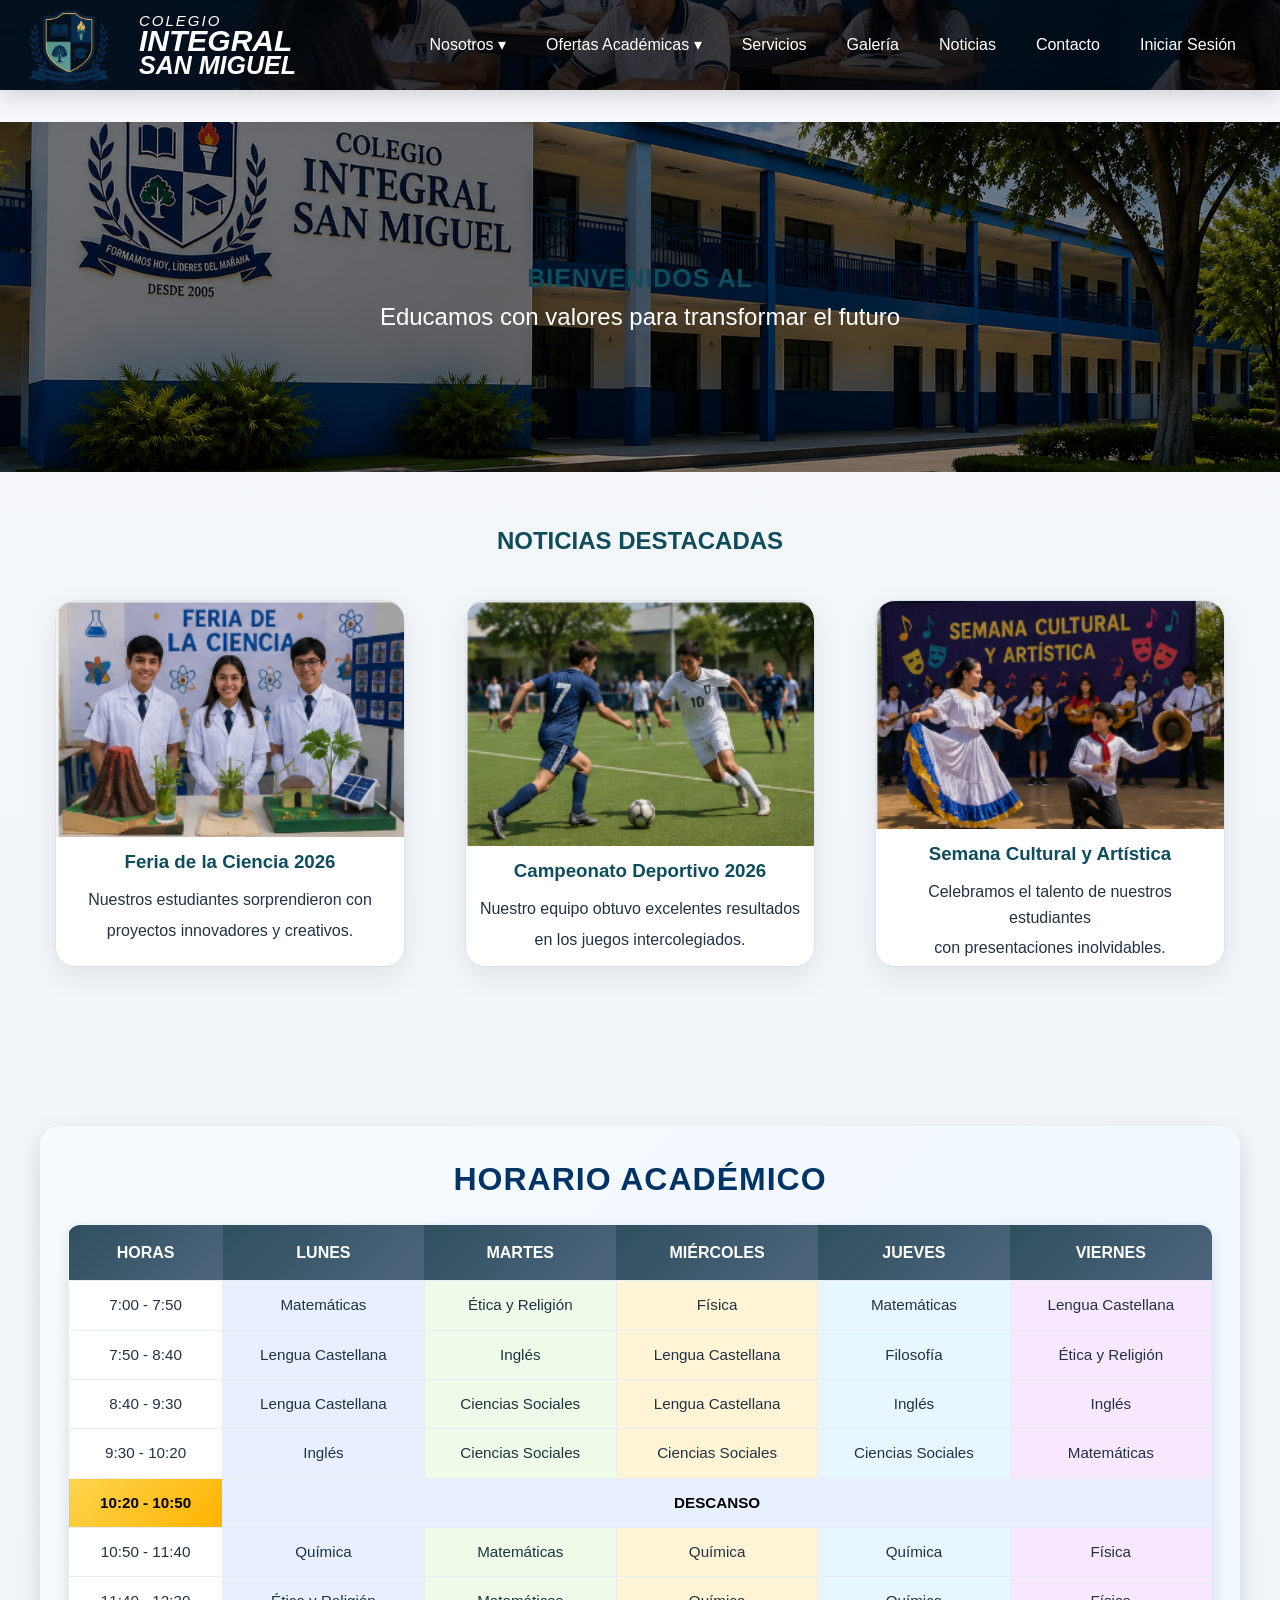
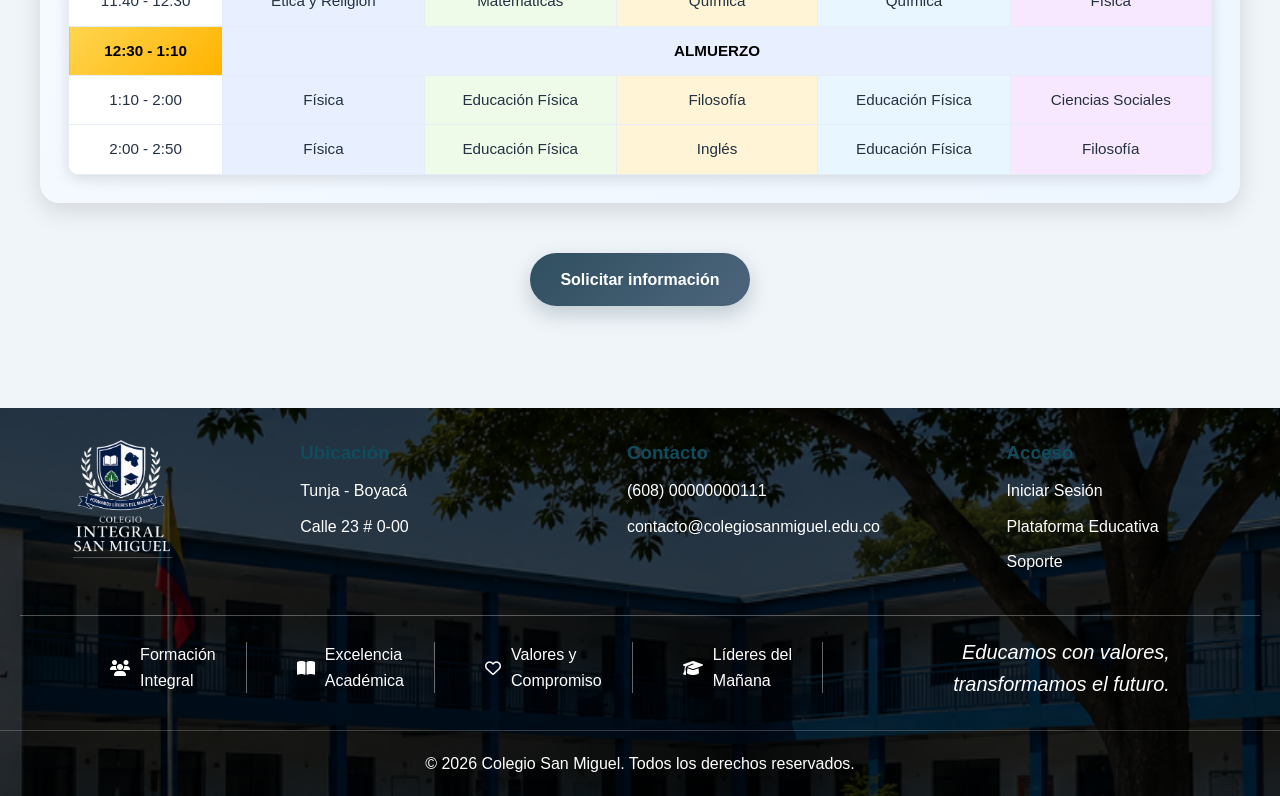
<file: index.html>
<!DOCTYPE html>
<html lang="en">
<head>
    <meta charset="UTF-8">
    <meta name="viewport" content="width=device-width, initial-scale=1.0">
    <title>Colegio Integral San Miguel</title>
    <link rel="stylesheet" href="css/index.css">
    <link rel="stylesheet" href="css/footer.css">
    <link rel="stylesheet" href="https://cdnjs.cloudflare.com/ajax/libs/font-awesome/6.5.1/css/all.min.css">
</head>
<body>
    <header>
    
    <nav>
        <div class="logo">
            <img src="img/logo.png" alt="Logo Colegio Integral San Miguel">
            <div class="nombre-colegio">
                <span class="linea1">COLEGIO</span>
                <span class="linea2">INTEGRAL</span>
                <span class="linea3">SAN MIGUEL</span>
             </div>
         </div>
        <ul class="menu">
            <li>
                
                <!--Opcion Nosotros-->
                <a href="nosotros.html">Nosotros &#9662;</a>
                 <ul class="submenu">
                  <li><a href="historia.html">Historia</a></li>
                  <li><a href="vision.html">Visión </a></li>
                  <li><a href="mision.html">Misión</a></li>
                  <li><a href="valores_institucionales.html">Valores Institucionales</a></li>
                  <li><a href="himno.html">Himno</a></li>
                  <li><a href="bandera.html">Banderas</a></li>
                </ul> 
            </li>
            <li>
                <!--Opción Programas Academicos-->  
                <a href="programas.html">Ofertas Académicas &#9662;</a>
                 <ul class="submenu">
                  <li><a href="programa_academico_preescolar.html">Preescolar</a></li>
                  <li><a href="programa_academico_primaria.html">Primaria</a></li>
                  <li><a href="programa_academico_bachillerato.html">Bachillerato</a></li>
                </ul>
            </li>
            <!--Servicios-->
            <li><a href="servicios.html">Servicios</a></li>
            <!--Noticias-->
            <li><a href="galeria.html">Galería</a></li>
             <li><a href="noticias.html">Noticias</a></li> 

            <!--Contactos-->
            <li><a href="contacto.html">Contacto</a></li>
            <li><a href="login.html" class="Btn-inicio">Iniciar Sesión</a></li>

        </ul>
    </nav>
    </header>
    <main>
        
    <!-- Sección de bienvenida -->
    <section class="banner">
        <div class="contenido-banner">
            <h3>BIENVENIDOS AL</h3>
            <h1>COLEGIO INTEGRAL<br>SAN MIGUEL</h1>
            <p>Educamos con valores para transformar el futuro</p>
        </div>
    </section>

    <!-- Noticias -->
    <section class="noticias">

        <h2>NOTICIAS DESTACADAS</h2>

        <div class="contenedor-noticias">

            <div class="tarjeta">
                <img src="img/ciencia.png" alt="Noticia 1">
                <h3>Feria de la Ciencia 2026</h3>
                <p>Nuestros estudiantes sorprendieron con</p>
                <p>proyectos innovadores y creativos.</p>
            </div>

            <div class="tarjeta">
                <img src="img/deporte.png" alt="Noticia 2">
                <h3>Campeonato Deportivo 2026</h3>
                <p>Nuestro equipo obtuvo excelentes resultados</p>
                <p>en los juegos intercolegiados.</p>
            </div>

            <div class="tarjeta">
                <img src="img/danza.png" alt="Noticia 3">
                <h3>Semana Cultural y Artística</h3>
                <p>Celebramos el talento de nuestros estudiantes</p>
                <p>con presentaciones inolvidables.</p>
            </div>

        </div>

        <br>

    </section>

    <br><br>

    <!-- Horario -->

    <section class="horario">

        <h2>HORARIO ACADÉMICO</h2>

        <table>

            <thead>
                <tr>
                    <th>HORAS</th>
                    <th>LUNES</th>
                    <th>MARTES</th>
                    <th>MIÉRCOLES</th>
                    <th>JUEVES</th>
                    <th>VIERNES</th>
                </tr>
            </thead>

            <tbody>

                <tr>
                    <td>7:00 - 7:50</td>
                    <td>Matemáticas</td>
                    <td>Ética y Religión</td>
                    <td>Física</td>
                    <td>Matemáticas</td>
                    <td>Lengua Castellana</td>
                </tr>

                <tr>
                    <td>7:50 - 8:40</td>
                    <td>Lengua Castellana</td>
                    <td>Inglés</td>
                    <td>Lengua Castellana</td>
                    <td>Filosofía</td>
                    <td>Ética y Religión</td>
                </tr>

                <tr>
                    <td>8:40 - 9:30</td>
                    <td>Lengua Castellana</td>
                    <td>Ciencias Sociales</td>
                    <td>Lengua Castellana</td>
                    <td>Inglés</td>
                    <td>Inglés</td>
                </tr>

                <tr>
                    <td>9:30 - 10:20</td>
                    <td>Inglés</td>
                    <td>Ciencias Sociales</td>
                    <td>Ciencias Sociales</td>
                    <td>Ciencias Sociales</td>
                    <td>Matemáticas</td>
                </tr>

                <tr class="descanso">
                    <td>10:20 - 10:50</td>
                    <td colspan="5">DESCANSO</td>
                </tr>

                <tr>
                    <td>10:50 - 11:40</td>
                    <td>Química</td>
                    <td>Matemáticas</td>
                    <td>Química</td>
                    <td>Química</td>
                    <td>Física</td>
                </tr>

                <tr>
                    <td>11:40 - 12:30</td>
                    <td>Ética y Religión</td>
                    <td>Matemáticas</td>
                    <td>Química</td>
                    <td>Química</td>
                    <td>Física</td>
                </tr>

                <tr class="descanso">
                    <td>12:30 - 1:10</td>
                    <td colspan="5">ALMUERZO</td>
                </tr>

                <tr>
                    <td>1:10 - 2:00</td>
                    <td>Física</td>
                    <td>Educación Física</td>
                    <td>Filosofía</td>
                    <td>Educación Física</td>
                    <td>Ciencias Sociales</td>
                </tr>

                <tr>
                    <td>2:00 - 2:50</td>
                    <td>Física</td>
                    <td>Educación Física</td>
                    <td>Inglés</td>
                    <td>Educación Física</td>
                    <td>Filosofía</td>
                </tr>

            </tbody>

        </table>

    </section>
    <a href="contacto.html" class="btn-info">Solicitar información</a>

</main>
    
    <footer class="footer" id="contacto">
        <div class="contenido-footer">

        <div class="log-pie">
        <img src="img/pie.png" alt="pie de pagina">
       </div>

        <div class="columna">
            <h3>Ubicación</h3>
            <p>Tunja - Boyacá</p>
            <p>Calle 23 # 0-00</p>
        </div>

        <div class="columna">
            <h3>Contacto</h3>
            <p>(608) 00000000111</p>
            <p>contacto@colegiosanmiguel.edu.co</p>
        </div>

        <div class="columna">
            <h3>Acceso</h3>
            <a href="#">Iniciar Sesión</a>
            <a href="#">Plataforma Educativa</a>
            <a href="#">Soporte</a>
        </div>
        <div class="footer-beneficios">
             <div class="beneficio">
             <i class="fa-solid fa-users"></i>
             <p>Formación<br>Integral</p>
        </div>
        <div class="beneficio">
            <i class="fa-solid fa-book-open"></i>
            <p>Excelencia<br>Académica</p>
        </div>
        <div class="beneficio">
             <i class="fa-regular fa-heart"></i>
             <p>Valores y<br>Compromiso</p>
        </div>
        <div class="beneficio">
            <i class="fa-solid fa-graduation-cap"></i>
            <p>Líderes del<br>Mañana</p>
        </div>
        <div class="frase-footer">
            Educamos con valores,<br>
             transformamos el futuro.
        </div>
       
    

        </div>

       </div>
       <div class="copy">
        © 2026 Colegio San Miguel. Todos los derechos reservados.
       </div>
    </footer>
    <script src="js/iniciosesion.js"></script>
</body>
</html>
</file>
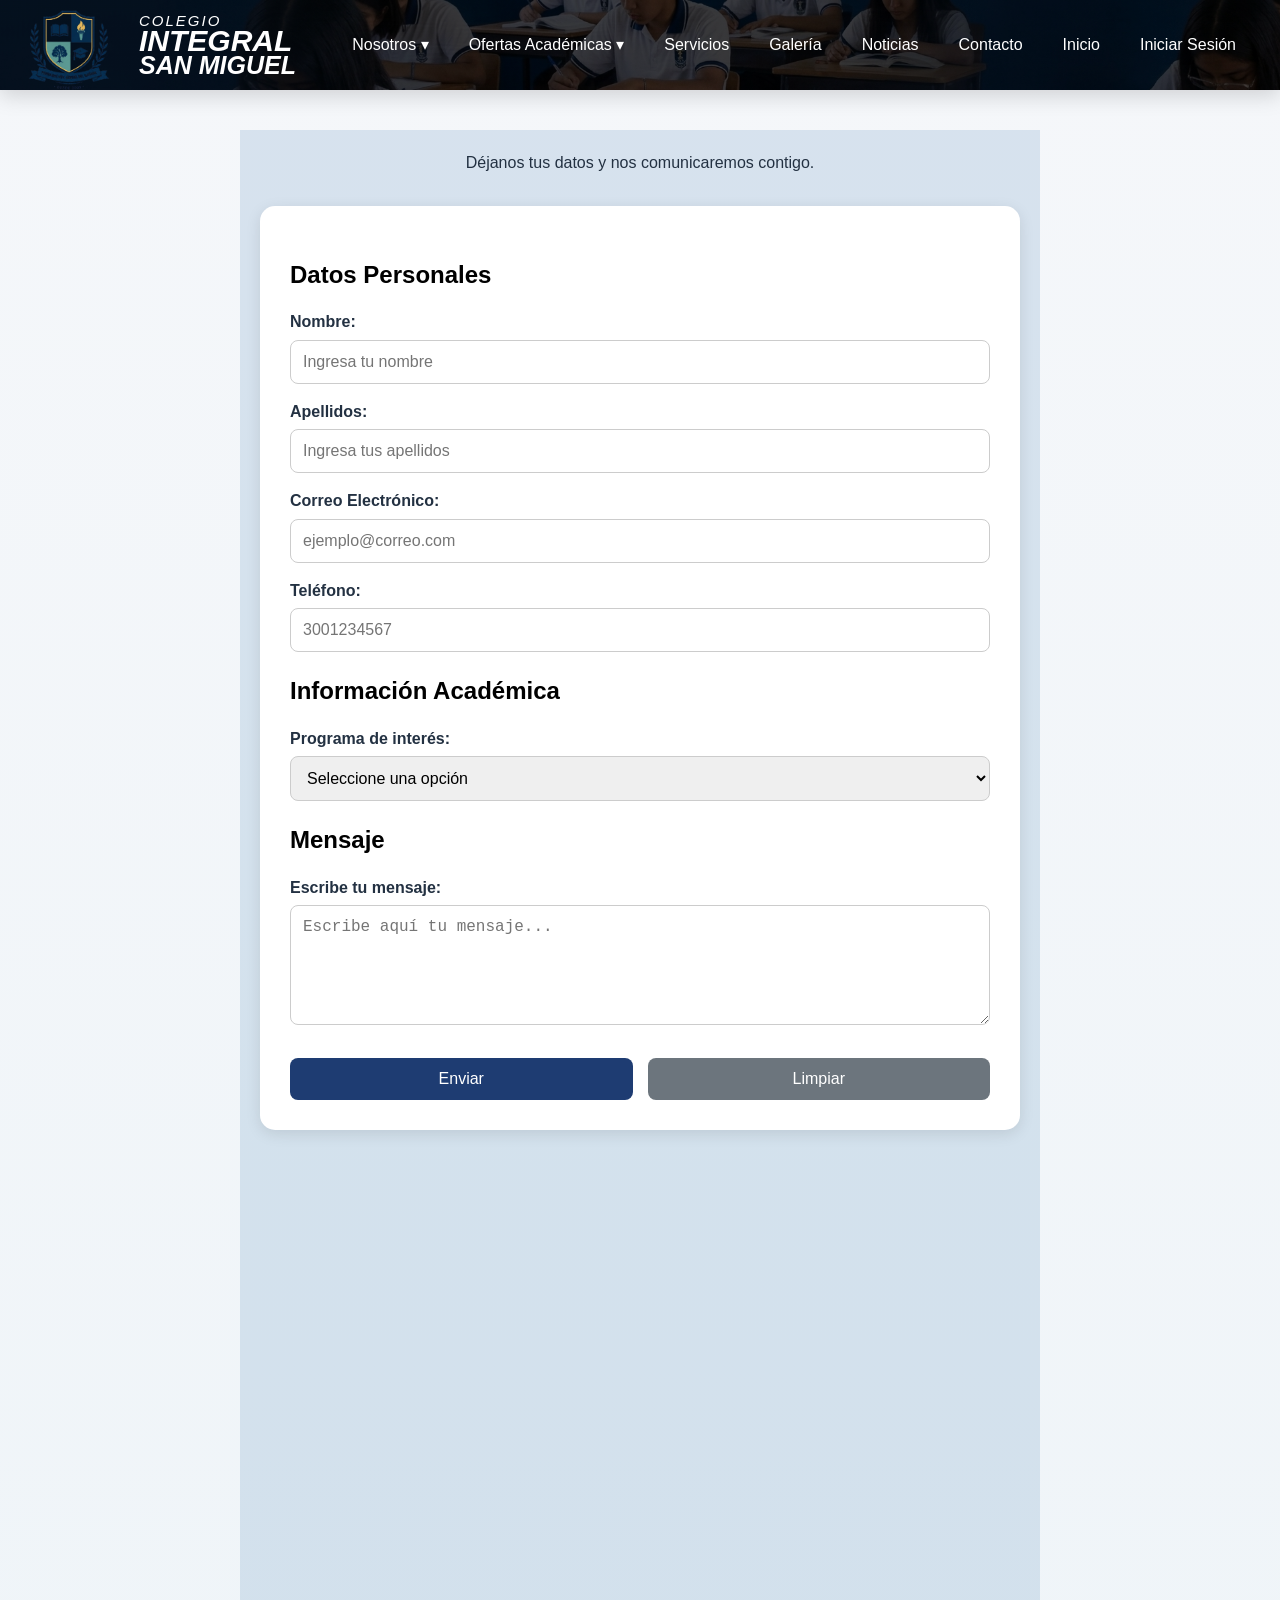
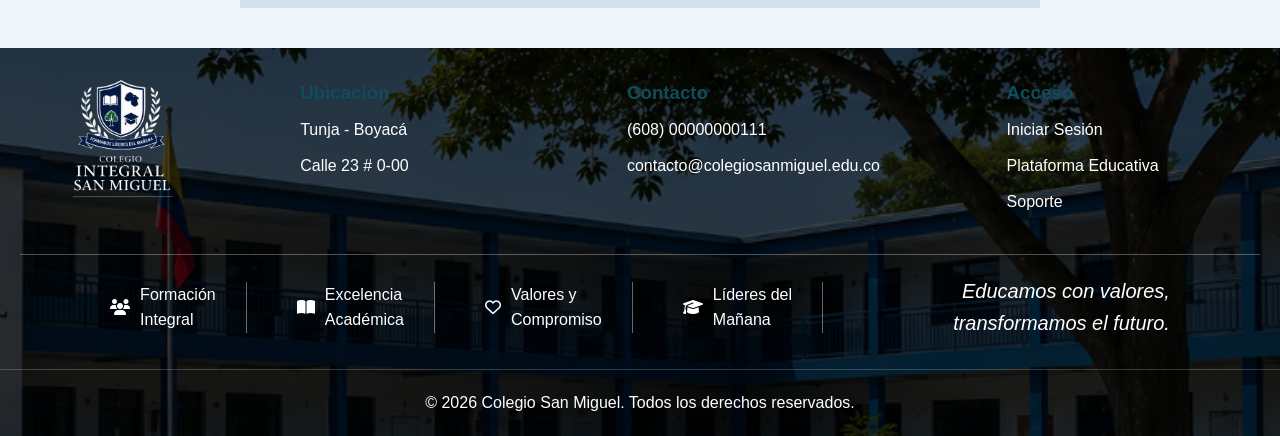
<file: contacto.html>
<!DOCTYPE html>
<html lang="en">
<head>
    <meta charset="UTF-8">
    <meta name="viewport" content="width=device-width, initial-scale=1.0">
    <title>Colegio Integral San Miguel</title>
    <link rel="stylesheet" href="css/index.css">
    <link rel="stylesheet" href="css/footer.css">
    <link rel="stylesheet" href="css/contacto.css">
    <link rel="stylesheet" href="https://cdnjs.cloudflare.com/ajax/libs/font-awesome/6.5.1/css/all.min.css">
</head>
<body>
    <header>
    
    <nav>
        <div class="logo">
            <img src="img/logo.png" alt="Logo Colegio Integral San Miguel">
            <div class="nombre-colegio">
                <span class="linea1">COLEGIO</span>
                <span class="linea2">INTEGRAL</span>
                <span class="linea3">SAN MIGUEL</span>
             </div>
         </div>
        <ul class="menu">
            <li>
               
                <!--Opcion Nosotros-->
                <a href="nosotros.html">Nosotros &#9662;</a>
                 <ul class="submenu">
                  <li><a href="#historia">Historia</a></li>
                  <li><a href="#vision">Visión </a></li>
                  <li><a href="#mision">Misión</a></li>
                  <li><a href="#valores_institucionales">Valores Institucionales</a></li>
                  <li><a href="#himno">Himno</a></li>
                  <li><a href="#bandera">Banderas</a></li>
                </ul> 
            </li>
            <li>
                <!--Opción Programas Academicos-->  
                <a href="programas.html">Ofertas Académicas &#9662;</a>
                 <ul class="submenu">
                  <li><a href="programa_academico_preescolar.html">Preescolar</a></li>
                  <li><a href="programa_academico_primaria.html">Primaria</a></li>
                  <li><a href="programa_academico_bachillerato.html">Bachillerato</a></li>
                </ul>
            </li>
            <!--Servicios-->
            <li><a href="servicios.html">Servicios</a></li>
            <!--Noticias-->
            <li><a href="galeria.html">Galería</a></li>  
             <li><a href="noticias.html">Noticias</a></li>   
            <!--Contactos-->
            <li><a href="contacto.html">Contacto</a></li>
             <!--inicio-->
            <li><a href="index.html">Inicio</a></li>
            <li><a href="login.html" class="Btn-inicio">Iniciar Sesión</a></li>

        </ul>
    </nav>
    </header>
    <main>

    <header>
        <h1>Contáctanos</h1>
        <p>Déjanos tus datos y nos comunicaremos contigo.</p>
    </header>

    <form action="#" method="post">

        <h2>Datos Personales</h2>

        <label for="nombre">Nombre:</label>
        <input
            type="text"
            id="nombre"
            name="nombre"
            placeholder="Ingresa tu nombre"
            required
            minlength="3"
            maxlength="30">

        <label for="apellido">Apellidos:</label>
        <input
            type="text"
            id="apellido"
            name="apellido"
            placeholder="Ingresa tus apellidos"
            required
            minlength="3"
            maxlength="50">

        <label for="correo">Correo Electrónico:</label>
        <input
            type="email"
            id="correo"
            name="correo"
            placeholder="ejemplo@correo.com"
            required
            maxlength="100">

        <label for="telefono">Teléfono:</label>
        <input
            type="tel"
            id="telefono"
            name="telefono"
            placeholder="3001234567"
            required
            minlength="10"
            maxlength="10">

        <h2>Información Académica</h2>

        <label for="programa">Programa de interés:</label>
        <select id="programa" name="programa" required>
            <option value="">Seleccione una opción</option>
            <option value="preescolar">Preescolar</option>
            <option value="primaria">Primaria</option>
            <option value="bachillerato">Bachillerato</option>
        </select>

        <h2>Mensaje</h2>

        <label for="mensaje">Escribe tu mensaje:</label>
        <textarea
            id="mensaje"
            name="mensaje"
            placeholder="Escribe aquí tu mensaje..."
            required
            minlength="10"
            maxlength="300"></textarea>

        <div class="botones">
            <button type="submit">Enviar</button>
            <button type="reset">Limpiar</button>
        </div>

    </form>
    <iframe 
                    src="https://www.google.com/maps/embed?pb=!1m18!1m12!1m3!1d31835.405786634125!2d-73.3768!3d5.5353!2m3!1f0!2f0!3f0!3m2!1i1024!2i768!4f13.1!3m3!1m2!1s0x8e6a7c3e5e5e5e5e%3A0x5e5e5e5e5e5e5e5e!2sTunja%2C%20Boyac%C3%A1!5e0!3m2!1ses!2sco!4v1680000000000!5m2!1ses!2sco" 
                    height="450" 
                    style="border:0;" 
                    allowfullscreen="" 
                    loading="lazy" 
                    referrerpolicy="no-referrer-when-downgrade">
    </iframe>

</main>
    <footer class="footer" id="contacto">
        <div class="contenido-footer">

        <div class="log-pie">
        <img src="img/pie.png" alt="pie de pagina">
       </div>

        <div class="columna">
            <h3>Ubicación</h3>
            <p>Tunja - Boyacá</p>
            <p>Calle 23 # 0-00</p>
        </div>

        <div class="columna">
            <h3>Contacto</h3>
            <p>(608) 00000000111</p>
            <p>contacto@colegiosanmiguel.edu.co</p>
        </div>

        <div class="columna">
            <h3>Acceso</h3>
            <a href="login.html">Iniciar Sesión</a>
            <a href="#">Plataforma Educativa</a>
            <a href="#">Soporte</a>
        </div>
        <div class="footer-beneficios">
             <div class="beneficio">
             <i class="fa-solid fa-users"></i>
             <p>Formación<br>Integral</p>
        </div>
        <div class="beneficio">
            <i class="fa-solid fa-book-open"></i>
            <p>Excelencia<br>Académica</p>
        </div>
        <div class="beneficio">
             <i class="fa-regular fa-heart"></i>
             <p>Valores y<br>Compromiso</p>
        </div>
        <div class="beneficio">
            <i class="fa-solid fa-graduation-cap"></i>
            <p>Líderes del<br>Mañana</p>
        </div>
        <div class="frase-footer">
            Educamos con valores,<br>
             transformamos el futuro.
        </div>
       
    

        </div>

       </div>
       <div class="copy">
        © 2026 Colegio San Miguel. Todos los derechos reservados.
       </div>
    </footer>
</body>
</html>
</file>
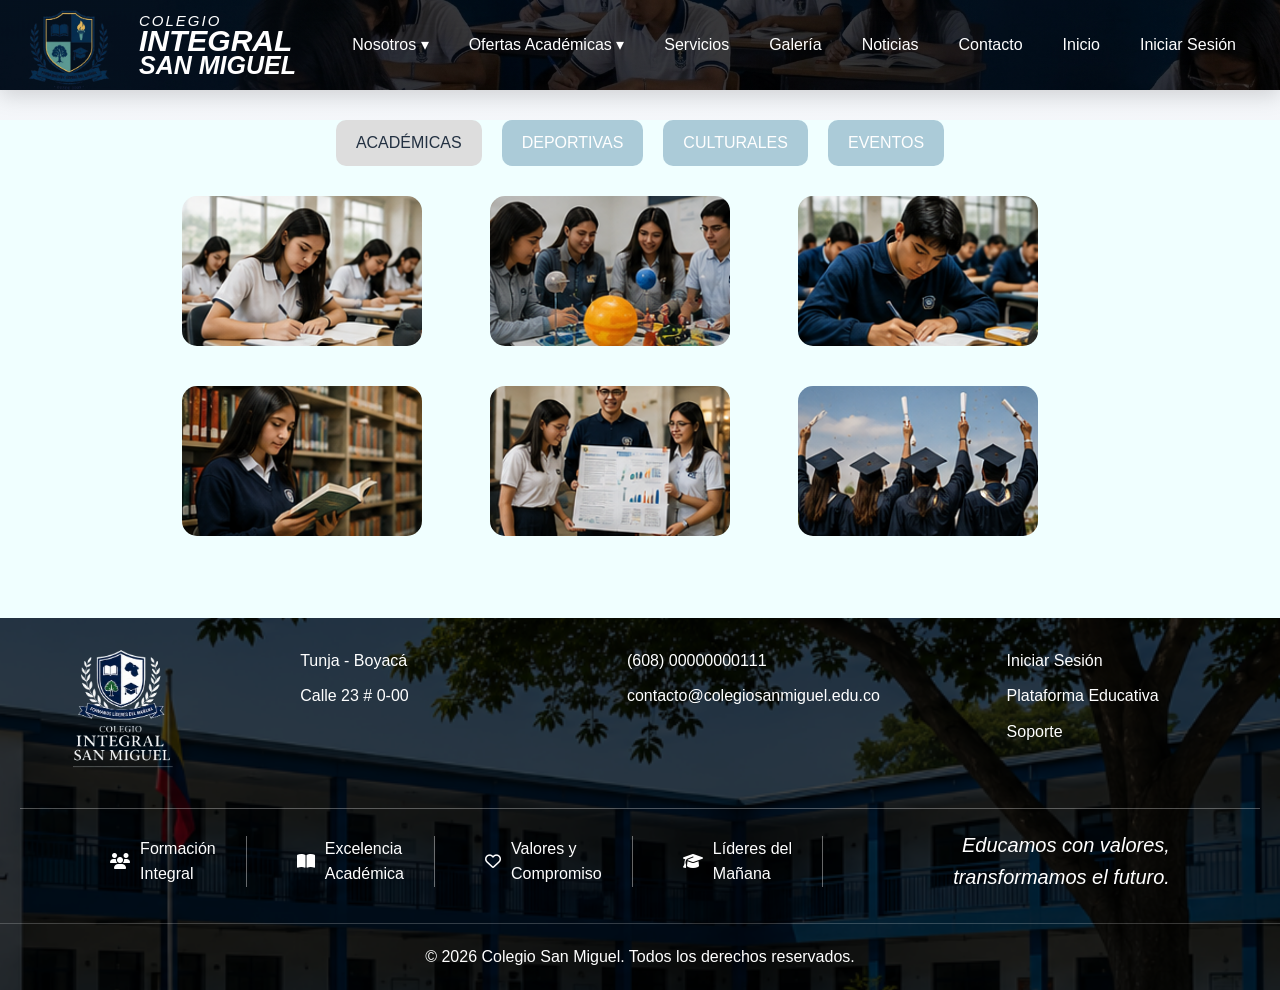
<file: galeria.html>
<!DOCTYPE html>
<html lang="en">
<head>
    <meta charset="UTF-8">
    <meta name="viewport" content="width=device-width, initial-scale=1.0">
    <title>Colegio Integral San Miguel</title>
    <link rel="stylesheet" href="css/index.css">
    <link rel="stylesheet" href="css/footer.css">
    <link rel="stylesheet" href="css/galeria.css">
    <link rel="stylesheet" href="https://cdnjs.cloudflare.com/ajax/libs/font-awesome/6.5.1/css/all.min.css">
</head>
<body>
    <header>
    
    <nav>
        <div class="logo">
            <img src="img/logo.png" alt="Logo Colegio Integral San Miguel">
            <div class="nombre-colegio">
                <span class="linea1">COLEGIO</span>
                <span class="linea2">INTEGRAL</span>
                <span class="linea3">SAN MIGUEL</span>
             </div>
         </div>
        <ul class="menu">
            <li>
               
                <!--Opcion Nosotros-->
                <a href="nosotros.html">Nosotros &#9662;</a>
                 <ul class="submenu">
                  <li><a href="#historia">Historia</a></li>
                  <li><a href="#vision">Visión </a></li>
                  <li><a href="#mision">Misión</a></li>
                  <li><a href="#valores_institucionales">Valores Institucionales</a></li>
                  <li><a href="#himno">Himno</a></li>
                  <li><a href="#bandera">Banderas</a></li>
                </ul> 
            </li>
            <li>
                <!--Opción Programas Academicos-->  
                <a href="programas.html">Ofertas Académicas &#9662;</a>
                 <ul class="submenu">
                  <li><a href="programa_academico_preescolar.html">Preescolar</a></li>
                  <li><a href="programa_academico_primaria.html">Primaria</a></li>
                  <li><a href="programa_academico_bachillerato.html">Bachillerato</a></li>
                </ul>
            </li>
            <!--Servicios-->
            <li><a href="servicios.html">Servicios</a></li>
            <!--Noticias-->
            <li><a href="galeria.html">Galería</a></li>  
            <li><a href="noticias.html">Noticias</a></li>   
            <!--Contactos-->
            <li><a href="contacto.html">Contacto</a></li>
             <!--inicio-->
            <li><a href="index.html">Inicio</a></li>
            <li><a href="login.html" class="Btn-inicio">Iniciar Sesión</a></li>

        </ul>
    </nav>
    </header>
    <main>
        <input type="radio" name="filtro" id="academicas" checked>
        <input type="radio" name="filtro" id="deportivas">
        <input type="radio" name="filtro" id="culturales">
        <input type="radio" name="filtro" id="eventos">
        <div class="botones">
            <label for="academicas">ACADÉMICAS</label>
            <label for="deportivas">DEPORTIVAS</label>
            <label for="culturales">CULTURALES</label>
            <label for="eventos">EVENTOS</label>
        </div>
        <div class="galeria">
            <!--ACADEMICAS-->
            <div class="targeta academica">
                <img src="img/academica1.png" alt="Concurso académico">
            </div>
            <div class="targeta academica">
                <img src="img/academica2.png" alt="Exposición del sistema solar">
            </div>
            <div class="targeta academica">
                <img src="img/academica3.png" alt="Clase interactiva">
            </div>
            <div class="targeta academica">
                <img src="img/academica4.png" alt="Jornada de lectura en labiblioteca">
            </div>
            <div class="targeta academica">
                <img src="img/academica5.png" alt="Educación financiera">
            </div>
            <div class="targeta academica">
                <img src="img/academica6.png" alt="Ceremonia de graduación">
            </div>
            <!--DEPORTIVAS-->
            <div class="targeta deportiva">
                <img src="img/deportiva1.png" alt="Partido de fútbol escolar">
            </div>
            <div class="targeta deportiva">
                <img src="img/deportiva2.png" alt="Competencia de baloncesto">
            </div>
            <div class="targeta deportiva">
                <img src="img/deportiva3.png" alt="Carrera de atletismo">
            </div>
            <div class="targeta deportiva">
                <img src="img/deportiva4.png" alt="Torneo de voleibol">
            </div>
            <div class="targeta deportiva">
                <img src="img/deportiva5.png" alt="Entrenamiento deprotivo">
            </div>
            <div class="targeta deportiva">
                <img src="img/deportiva6.png" alt="Campeonato">
            </div>
            <!--CULTURALES-->
            <div class="targeta cultural">
                <img src="img/cultural1.png" alt="Presentación folclórica">
            </div>
            <div class="targeta cultural">
                <img src="img/cultural2.png" alt="Concierto de banda escolar">
            </div>
            <div class="targeta cultural">
                <img src="img/cultural3.png" alt="Obra de teatro">
            </div>
            <div class="targeta cultural">
                <img src="img/cultural4.png" alt="Festival cultural">
            </div>
            <div class="targeta cultural">
                <img src="img/cultural5.png" alt="Exposición de arte">
            </div>
            <div class="targeta cultural">
                <img src="img/cultural6.png" alt="Concurso de canto">
            </div>
            <!--EVENTOS-->
            <div class="targeta evento">
                <img src="img/evento1.png" alt="Celebración día de la familia">
            </div>
            <div class="targeta evento">
                <img src="img/evento2.png" alt="Aniversario de la institución">
            </div>
            <div class="targeta evento">
                <img src="img/evento3.png" alt="Izada de bandera">
            </div>
            <div class="targeta evento">
                <img src="img/evento4.png" alt="Feria empreserial estudiantil">
            </div>
            <div class="targeta evento">
                <img src="img/evento5.png" alt="Jornada ambiental escolar">
            </div>
            <div class="targeta evento">
                <img src="img/evento6.png" alt="Celebración navideña institucional">
            </div>
        </div>
    
    </main>
    <footer class="footer" id="contacto">
        <div class="contenido-footer">

        <div class="log-pie">
        <img src="img/pie.png" alt="pie de pagina">
       </div>

        <div class="columna">
            <h1>Ubicación</h1>
            <p>Tunja - Boyacá</p>
            <p>Calle 23 # 0-00</p>
        </div>

        <div class="columna">
            <h1>Contacto</h1>
            <p>(608) 00000000111</p>
            <p>contacto@colegiosanmiguel.edu.co</p>
        </div>

        <div class="columna">
            <h1>Acceso</h1>
            <a href="login.html">Iniciar Sesión</a>
            <a href="#">Plataforma Educativa</a>
            <a href="#">Soporte</a>
        </div>
        <div class="footer-beneficios">
             <div class="beneficio">
             <i class="fa-solid fa-users"></i>
             <p>Formación<br>Integral</p>
        </div>
        <div class="beneficio">
            <i class="fa-solid fa-book-open"></i>
            <p>Excelencia<br>Académica</p>
        </div>
        <div class="beneficio">
             <i class="fa-regular fa-heart"></i>
             <p>Valores y<br>Compromiso</p>
        </div>
        <div class="beneficio">
            <i class="fa-solid fa-graduation-cap"></i>
            <p>Líderes del<br>Mañana</p>
        </div>
        <div class="frase-footer">
            Educamos con valores,<br>
             transformamos el futuro.
        </div>
       
    

        </div>

       </div>
       <div class="copy">
        © 2026 Colegio San Miguel. Todos los derechos reservados.
       </div>
    </footer>
</body>
</html>
</file>
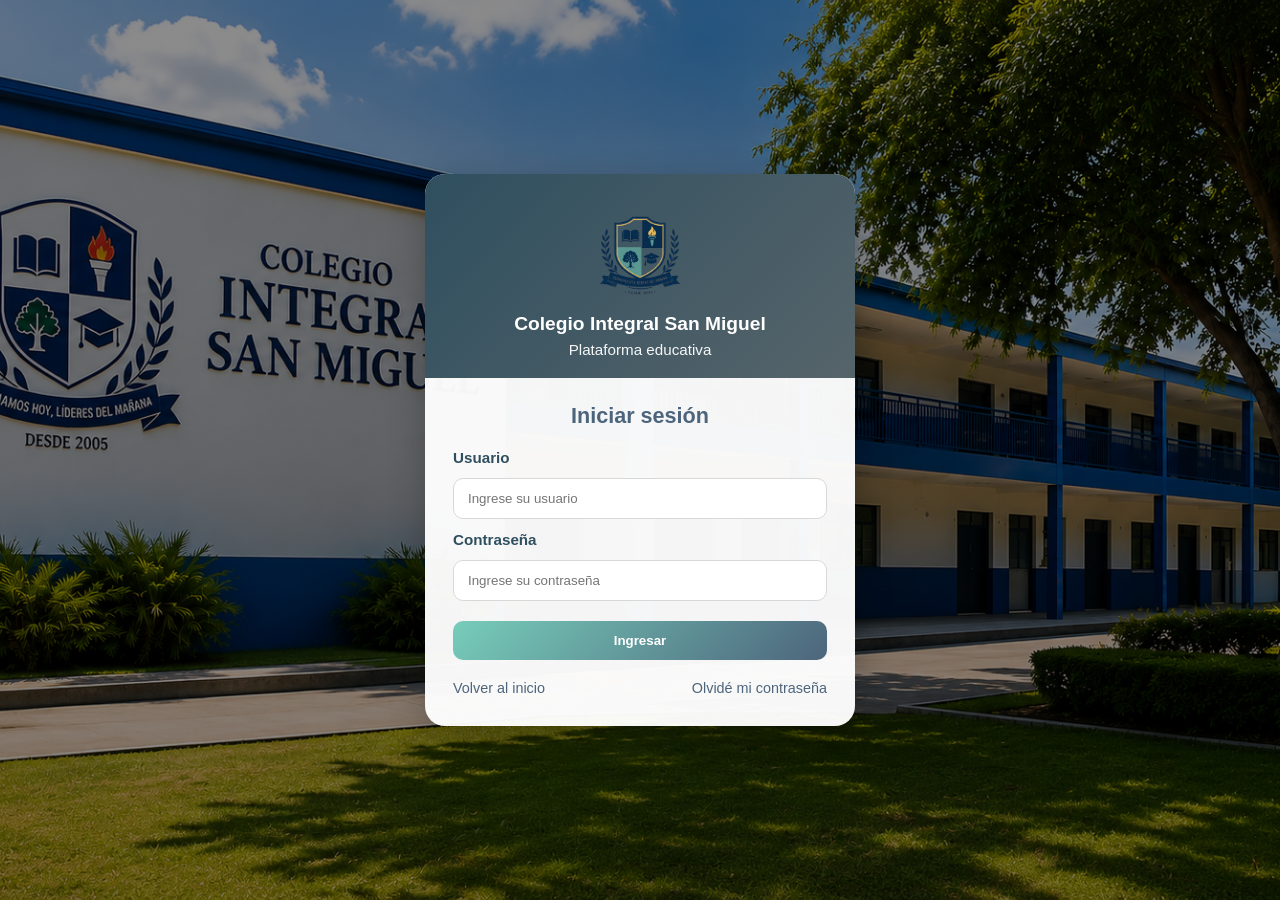
<file: login.html>
<!DOCTYPE html>
<html lang="es">
<head>
    <meta charset="UTF-8">
    <meta name="viewport" content="width=device-width, initial-scale=1.0">
    <title>Inicio de sesión - Colegio Integral San Miguel</title>
    <style>
        :root {
            --azul-oscuro: #2f4f5f;
            --azul-medio: #4d657c;
            --verde: #77cdba;
            --gris: #56646a;
            --blanco: #ffffff;
        }

        * {
            box-sizing: border-box;
        }

        body {
            margin: 0;
            font-family: Arial, sans-serif;
            min-height: 100vh;
            display: flex;
            align-items: center;
            justify-content: center;
            background:
                linear-gradient(rgba(0, 0, 0, 0.45), rgba(0, 0, 0, 0.45)),
                url("img/fondo.png") center/cover no-repeat;
            color: #333;
            padding: 20px;
        }

        .login-card {
            width: 100%;
            max-width: 430px;
            background: rgba(255, 255, 255, 0.96);
            border-radius: 20px;
            box-shadow: 0 12px 35px rgba(0, 0, 0, 0.25);
            overflow: hidden;
        }

        .login-header {
            background: linear-gradient(135deg, var(--azul-oscuro), var(--gris));
            color: var(--blanco);
            text-align: center;
            padding: 28px 20px 20px;
        }

        .login-header img {
            width: 90px;
            margin-bottom: 10px;
        }

        .login-header h1 {
            font-size: 1.2rem;
            margin: 0 0 6px;
        }

        .login-header p {
            margin: 0;
            font-size: 0.95rem;
            opacity: 0.95;
        }

        .login-form {
            padding: 25px 28px 30px;
            display: flex;
            flex-direction: column;
            gap: 12px;
        }

        .login-form h2 {
            margin: 0 0 8px;
            color: var(--azul-medio);
            text-align: center;
            font-size: 1.35rem;
        }

        .login-form label {
            font-weight: bold;
            color: var(--azul-oscuro);
            font-size: 0.95rem;
        }

        .login-form input {
            padding: 12px 14px;
            border: 1px solid #d8d8d8;
            border-radius: 10px;
            outline: none;
            transition: border-color 0.3s ease;
        }

        .login-form input:focus {
            border-color: var(--verde);
            box-shadow: 0 0 0 3px rgba(119, 205, 186, 0.2);
        }

        .login-form button {
            margin-top: 8px;
            padding: 12px;
            border: none;
            border-radius: 10px;
            background: linear-gradient(135deg, var(--verde), var(--azul-medio));
            color: var(--blanco);
            font-weight: bold;
            cursor: pointer;
            transition: transform 0.2s ease;
        }

        .login-form button:hover {
            transform: translateY(-2px);
        }

        .login-links {
            display: flex;
            justify-content: space-between;
            margin-top: 8px;
            font-size: 0.9rem;
        }

        .login-links a {
            text-decoration: none;
            color: var(--azul-medio);
        }

        .login-links a:hover {
            color: var(--azul-oscuro);
            text-decoration: underline;
        }

        @media (max-width: 480px) {
            .login-form {
                padding: 20px;
            }

            .login-header {
                padding: 24px 16px 16px;
            }
        }
    </style>
</head>
<body>
    <div class="login-card">
        <div class="login-header">
            <img src="img/logo.png" alt="Logo del Colegio">
            <h1>Colegio Integral San Miguel</h1>
            <p>Plataforma educativa</p>
        </div>

        <form class="login-form">
            <h2>Iniciar sesión</h2>

            <label for="usuario">Usuario</label>
            <input type="text" id="usuario" placeholder="Ingrese su usuario" required>

            <label for="password">Contraseña</label>
            <input type="password" id="password" placeholder="Ingrese su contraseña" required>

            <button type="submit">Ingresar</button>

            <div class="login-links">
                <a href="index.html">Volver al inicio</a>
                <a href="#">Olvidé mi contraseña</a>
            </div>
        </form>
    </div>
    <script src="js/iniciosesion.js"></script>
</body>
</html>
</file>
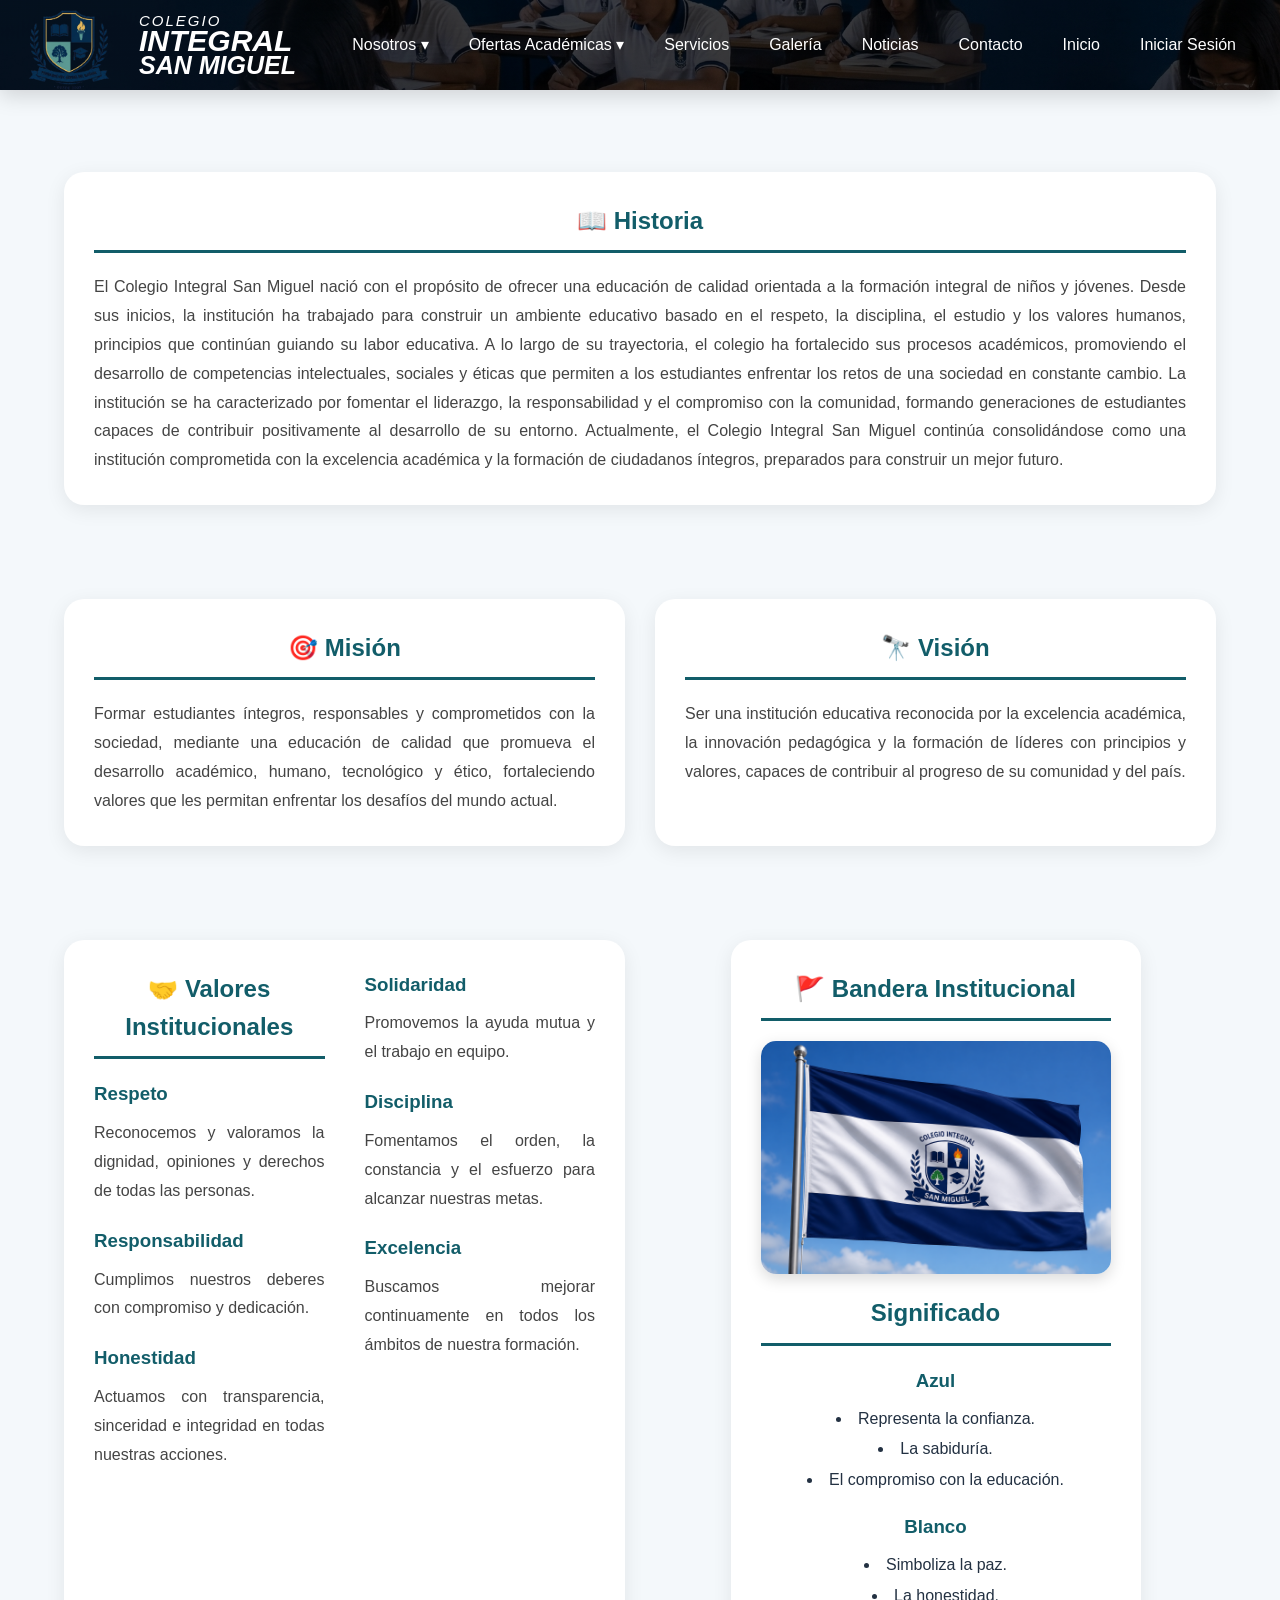
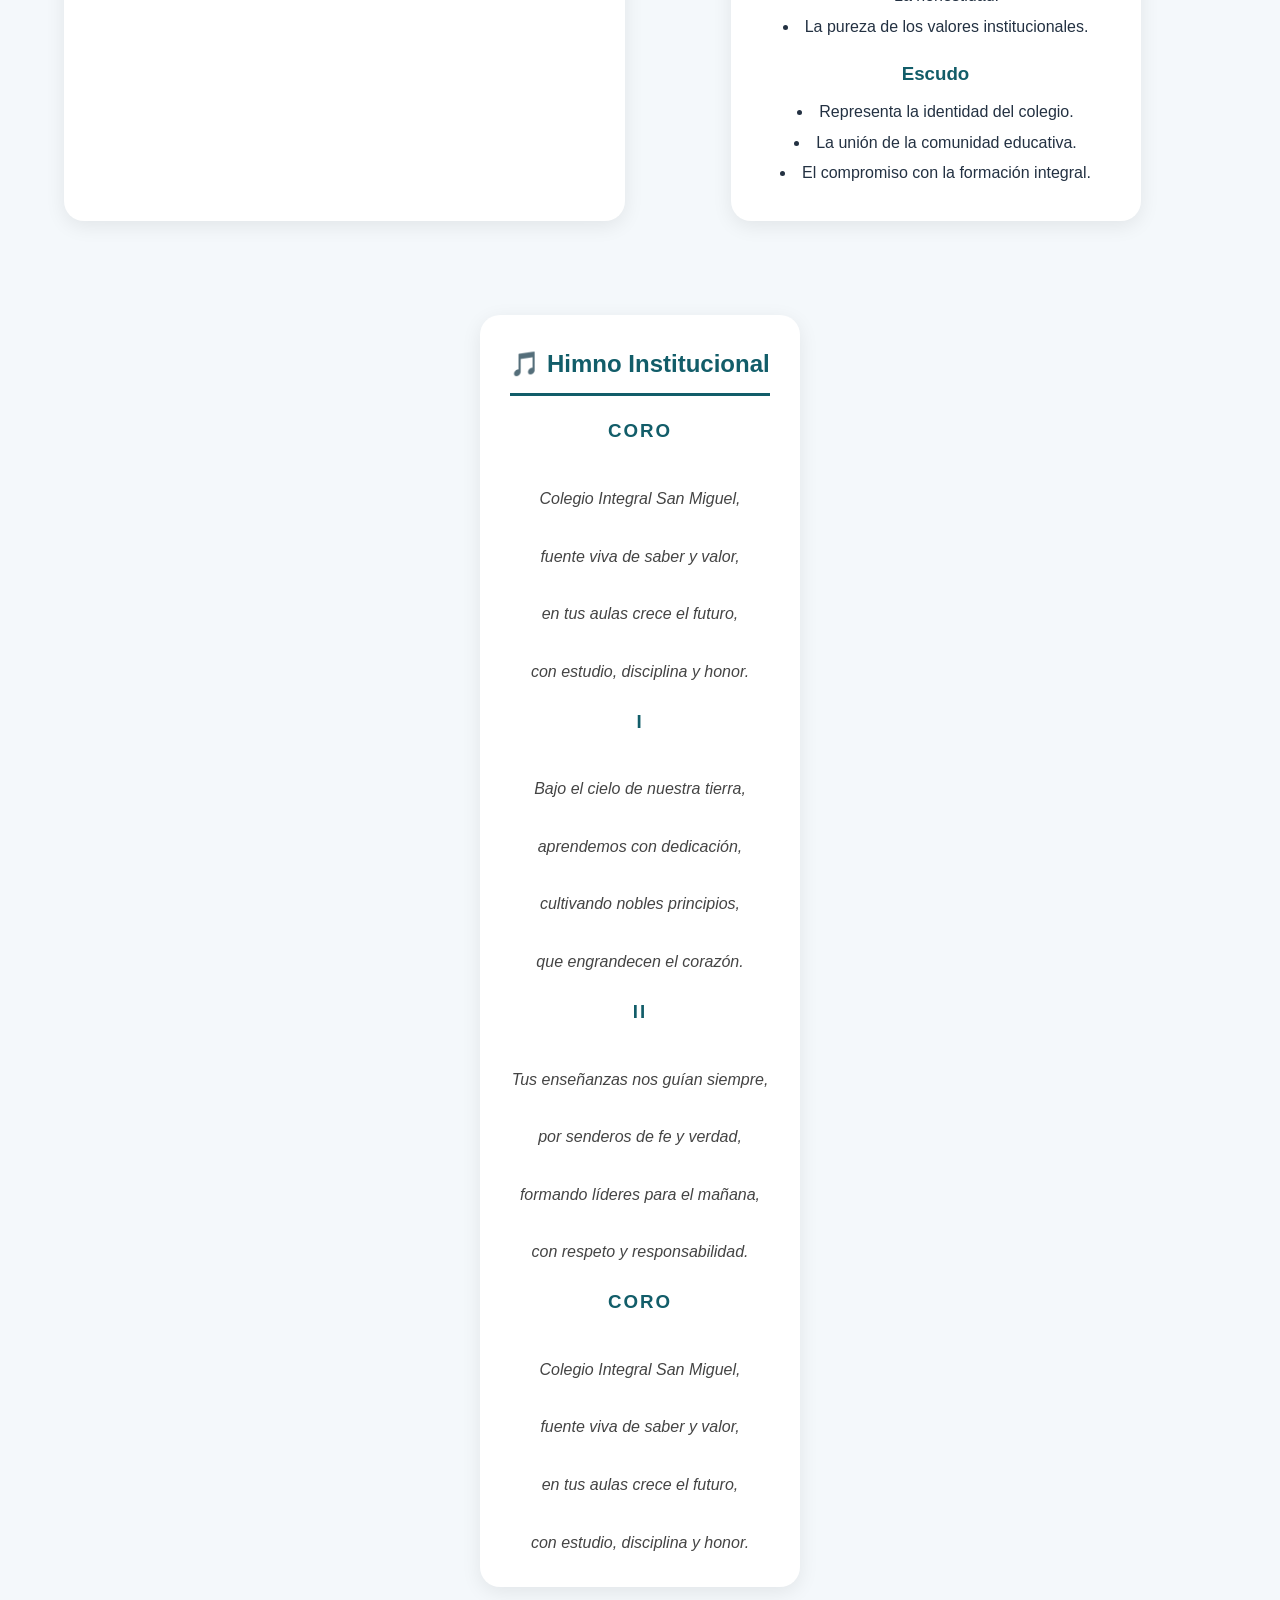
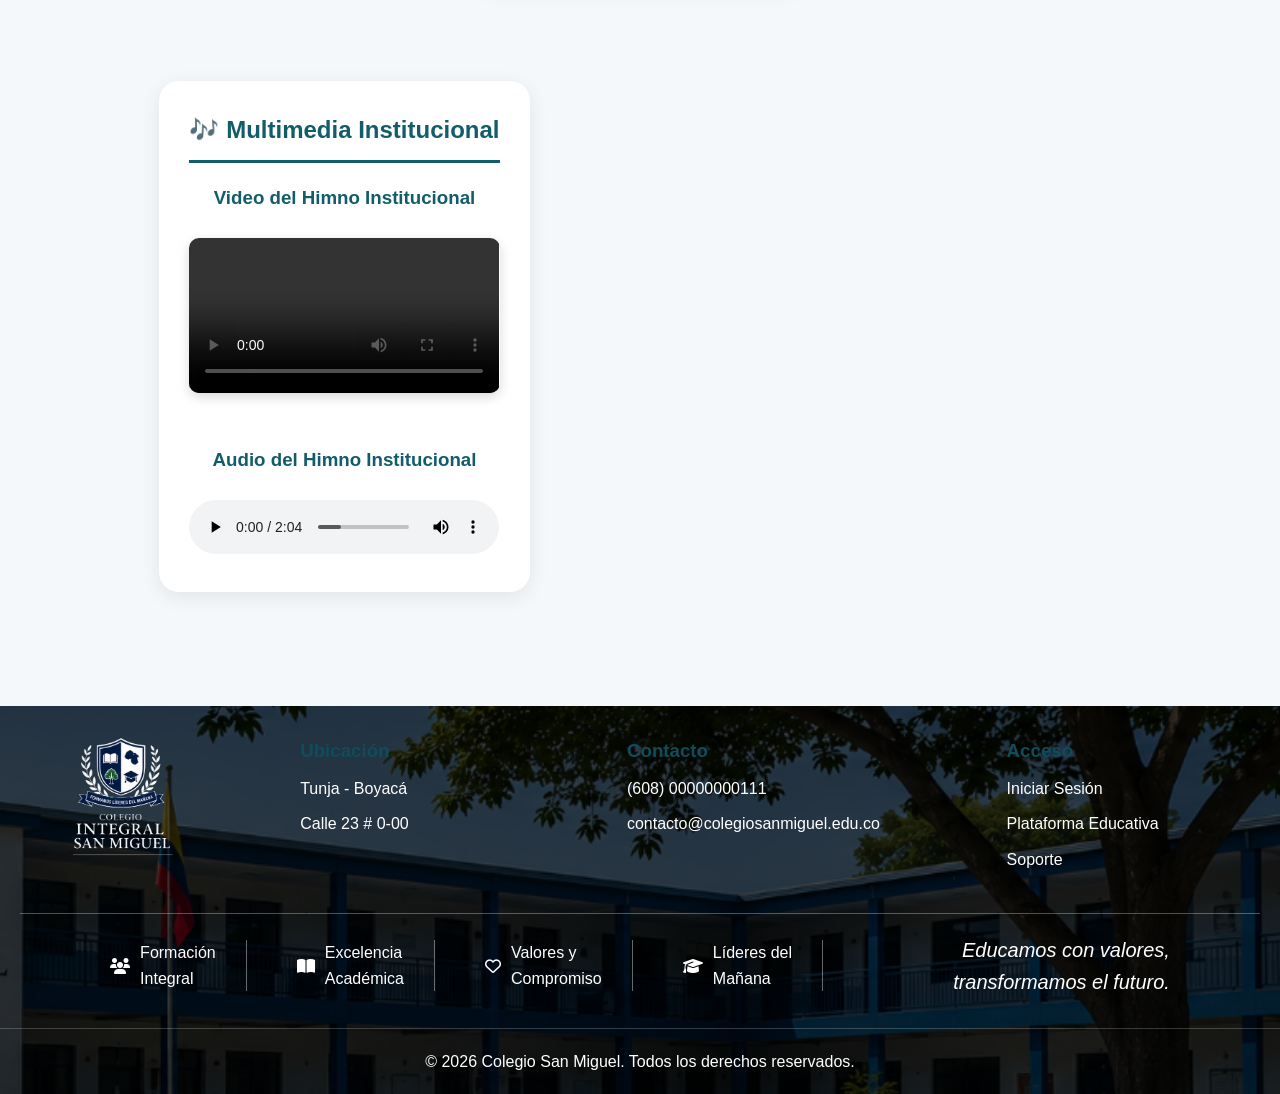
<file: nosotros.html>
<!DOCTYPE html>
<html lang="es">
<head>
    <meta charset="UTF-8">
    <meta name="viewport" content="width=device-width, initial-scale=1.0">
    <title>Colegio Integral San Miguel</title>
    <link rel="stylesheet" href="css/index.css">
    <link rel="stylesheet" href="css/footer.css">
    <link rel="stylesheet" href="css/nosotros.css">
    <link rel="stylesheet" href="https://cdnjs.cloudflare.com/ajax/libs/font-awesome/6.5.1/css/all.min.css">
</head>
<body>
    <header>
    
    <nav>
        <div class="logo">
            <img src="img/logo.png" alt="Logo Colegio Integral San Miguel">
            <div class="nombre-colegio">
                <span class="linea1">COLEGIO</span>
                <span class="linea2">INTEGRAL</span>
                <span class="linea3">SAN MIGUEL</span>
             </div>
         </div>
        <ul class="menu">
            <li>
               
                <!--Opcion Nosotros-->
                <a href="nosotros.html">Nosotros &#9662;</a>
                 <ul class="submenu">
                  <li><a href="#historia">Historia</a></li>
                  <li><a href="#vision">Visión </a></li>
                  <li><a href="#mision">Misión</a></li>
                  <li><a href="#valores_institucionales">Valores Institucionales</a></li>
                  <li><a href="#himno">Himno</a></li>
                  <li><a href="#bandera">Banderas</a></li>
                </ul> 
            </li>
            <li>
                <!--Opción Programas Academicos-->  
                <a href="programas.html">Ofertas Académicas &#9662;</a>
                 <ul class="submenu">
                  <li><a href="programa_academico_preescolar.html">Preescolar</a></li>
                  <li><a href="programa_academico_primaria.html">Primaria</a></li>
                  <li><a href="programa_academico_bachillerato.html">Bachillerato</a></li>
                </ul>
            </li>
            <!--Servicios-->
            <li><a href="servicios.html">Servicios</a></li>
            <!--Noticias-->
            <li><a href="galeria.html">Galería</a></li>  
             <li><a href="noticias.html">Noticias</a></li>   
            <!--Contactos-->
            <li><a href="contacto.html">Contacto</a></li>
             <!--inicio-->
            <li><a href="index.html">Inicio</a></li>
            <li><a href="login.html" class="Btn-inicio">Iniciar Sesión</a></li>

        </ul>
    </nav>
    </header>
    <main>

    <div class="tarjetas-nosotros">
         <h1>Nosotros</h1>
        <section id="historia" class="historia">
            <h2>📖 Historia</h2>
            <p>
                El Colegio Integral San Miguel nació con el propósito de ofrecer una educación de calidad orientada a la formación integral de niños y jóvenes. Desde sus inicios, la institución ha trabajado para construir un ambiente educativo basado en el respeto, la disciplina, el estudio y los valores humanos, principios que continúan guiando su labor educativa.
                A lo largo de su trayectoria, el colegio ha fortalecido sus procesos académicos, promoviendo el desarrollo de competencias intelectuales, sociales y éticas que permiten a los estudiantes enfrentar los retos de una sociedad en constante cambio.
                La institución se ha caracterizado por fomentar el liderazgo, la responsabilidad y el compromiso con la comunidad, formando generaciones de estudiantes capaces de contribuir positivamente al desarrollo de su entorno.
                Actualmente, el Colegio Integral San Miguel continúa consolidándose como una institución comprometida con la excelencia académica y la formación de ciudadanos íntegros, preparados para construir un mejor futuro.
            </p>
        </section>

        <section id="mision" class="mision">
            <h2>🎯 Misión</h2>
            <p>
                Formar estudiantes íntegros, responsables y comprometidos con la sociedad, mediante una educación de calidad que promueva el desarrollo académico, humano, tecnológico y ético, fortaleciendo valores que les permitan enfrentar los desafíos del mundo actual.
            </p>
        </section>

        <section id="vision" class="vision">
            <h2>🔭 Visión</h2>
            <p>
                Ser una institución educativa reconocida por la excelencia académica, la innovación pedagógica y la formación de líderes con principios y valores, capaces de contribuir al progreso de su comunidad y del país.
            </p>
        </section>

        <section id="valores" class="valores">
            <h2>🤝 Valores Institucionales</h2>

            <h3>Respeto</h3>
            <p>Reconocemos y valoramos la dignidad, opiniones y derechos de todas las personas.</p>

            <h3>Responsabilidad</h3>
            <p>Cumplimos nuestros deberes con compromiso y dedicación.</p>

            <h3>Honestidad</h3>
            <p>Actuamos con transparencia, sinceridad e integridad en todas nuestras acciones.</p>

            <h3>Solidaridad</h3>
            <p>Promovemos la ayuda mutua y el trabajo en equipo.</p>

            <h3>Disciplina</h3>
            <p>Fomentamos el orden, la constancia y el esfuerzo para alcanzar nuestras metas.</p>

            <h3>Excelencia</h3>
            <p>Buscamos mejorar continuamente en todos los ámbitos de nuestra formación.</p>
        </section>

        <section id="bandera" class="bandera">
            <h2>🚩 Bandera Institucional</h2>

            <img src="img/bandera.png" alt="Bandera del Colegio">

            <h2>Significado</h2>

            <h3>Azul</h3>
            <ul>
                <li>Representa la confianza.</li>
                <li>La sabiduría.</li>
                <li>El compromiso con la educación.</li>
            </ul>

            <h3>Blanco</h3>
            <ul>
                <li>Simboliza la paz.</li>
                <li>La honestidad.</li>
                <li>La pureza de los valores institucionales.</li>
            </ul>

            <h3>Escudo</h3>
            <ul>
                <li>Representa la identidad del colegio.</li>
                <li>La unión de la comunidad educativa.</li>
                <li>El compromiso con la formación integral.</li>
            </ul>

        </section>

        <section id="himno" class="himno">

            <h2>🎵 Himno Institucional</h2>

            <h3>Coro</h3>
            <p>
                Colegio Integral San Miguel,<br>
                fuente viva de saber y valor,<br>
                en tus aulas crece el futuro,<br>
                con estudio, disciplina y honor.
            </p>

            <h3>I</h3>
            <p>
                Bajo el cielo de nuestra tierra,<br>
                aprendemos con dedicación,<br>
                cultivando nobles principios,<br>
                que engrandecen el corazón.
            </p>

            <h3>II</h3>
            <p>
                Tus enseñanzas nos guían siempre,<br>
                por senderos de fe y verdad,<br>
                formando líderes para el mañana,<br>
                con respeto y responsabilidad.
            </p>

            <h3>Coro</h3>
            <p>
                Colegio Integral San Miguel,<br>
                fuente viva de saber y valor,<br>
                en tus aulas crece el futuro,<br>
                con estudio, disciplina y honor.
            </p>

        </section>

        <!-- MULTIMEDIA -->

        <section id="multimedia" class="multimedia">

            <h2>🎶 Multimedia Institucional</h2>

            <h3>Video del Himno Institucional</h3>

            <video controls>
                <source src="video/King.mp4" type="video/mp4">
            </video>

            <h3>Audio del Himno Institucional</h3>

            <audio controls>
                <source src="audio/nosotros.mp3" type="audio/mpeg">
            </audio>

        </section>

    </div>

</main>
     <footer class="footer" id="contacto">
        <div class="contenido-footer">

        <div class="log-pie">
        <img src="img/pie.png" alt="pie de pagina">
       </div>

        <div class="columna">
            <h3>Ubicación</h3>
            <p>Tunja - Boyacá</p>
            <p>Calle 23 # 0-00</p>
        </div>

        <div class="columna">
            <h3>Contacto</h3>
            <p>(608) 00000000111</p>
            <p>contacto@colegiosanmiguel.edu.co</p>
        </div>

        <div class="columna">
            <h3>Acceso</h3>
            <a href="login.html">Iniciar Sesión</a>
            <a href="#">Plataforma Educativa</a>
            <a href="#">Soporte</a>
        </div>
        <div class="footer-beneficios">
             <div class="beneficio">
             <i class="fa-solid fa-users"></i>
             <p>Formación<br>Integral</p>
        </div>
        <div class="beneficio">
            <i class="fa-solid fa-book-open"></i>
            <p>Excelencia<br>Académica</p>
        </div>
        <div class="beneficio">
             <i class="fa-regular fa-heart"></i>
             <p>Valores y<br>Compromiso</p>
        </div>
        <div class="beneficio">
            <i class="fa-solid fa-graduation-cap"></i>
            <p>Líderes del<br>Mañana</p>
        </div>
        <div class="frase-footer">
            Educamos con valores,<br>
             transformamos el futuro.
        </div>
       
    

        </div>

       </div>
       <div class="copy">
        © 2026 Colegio San Miguel. Todos los derechos reservados.
       </div>
    </footer>
</body>
</html>
</file>
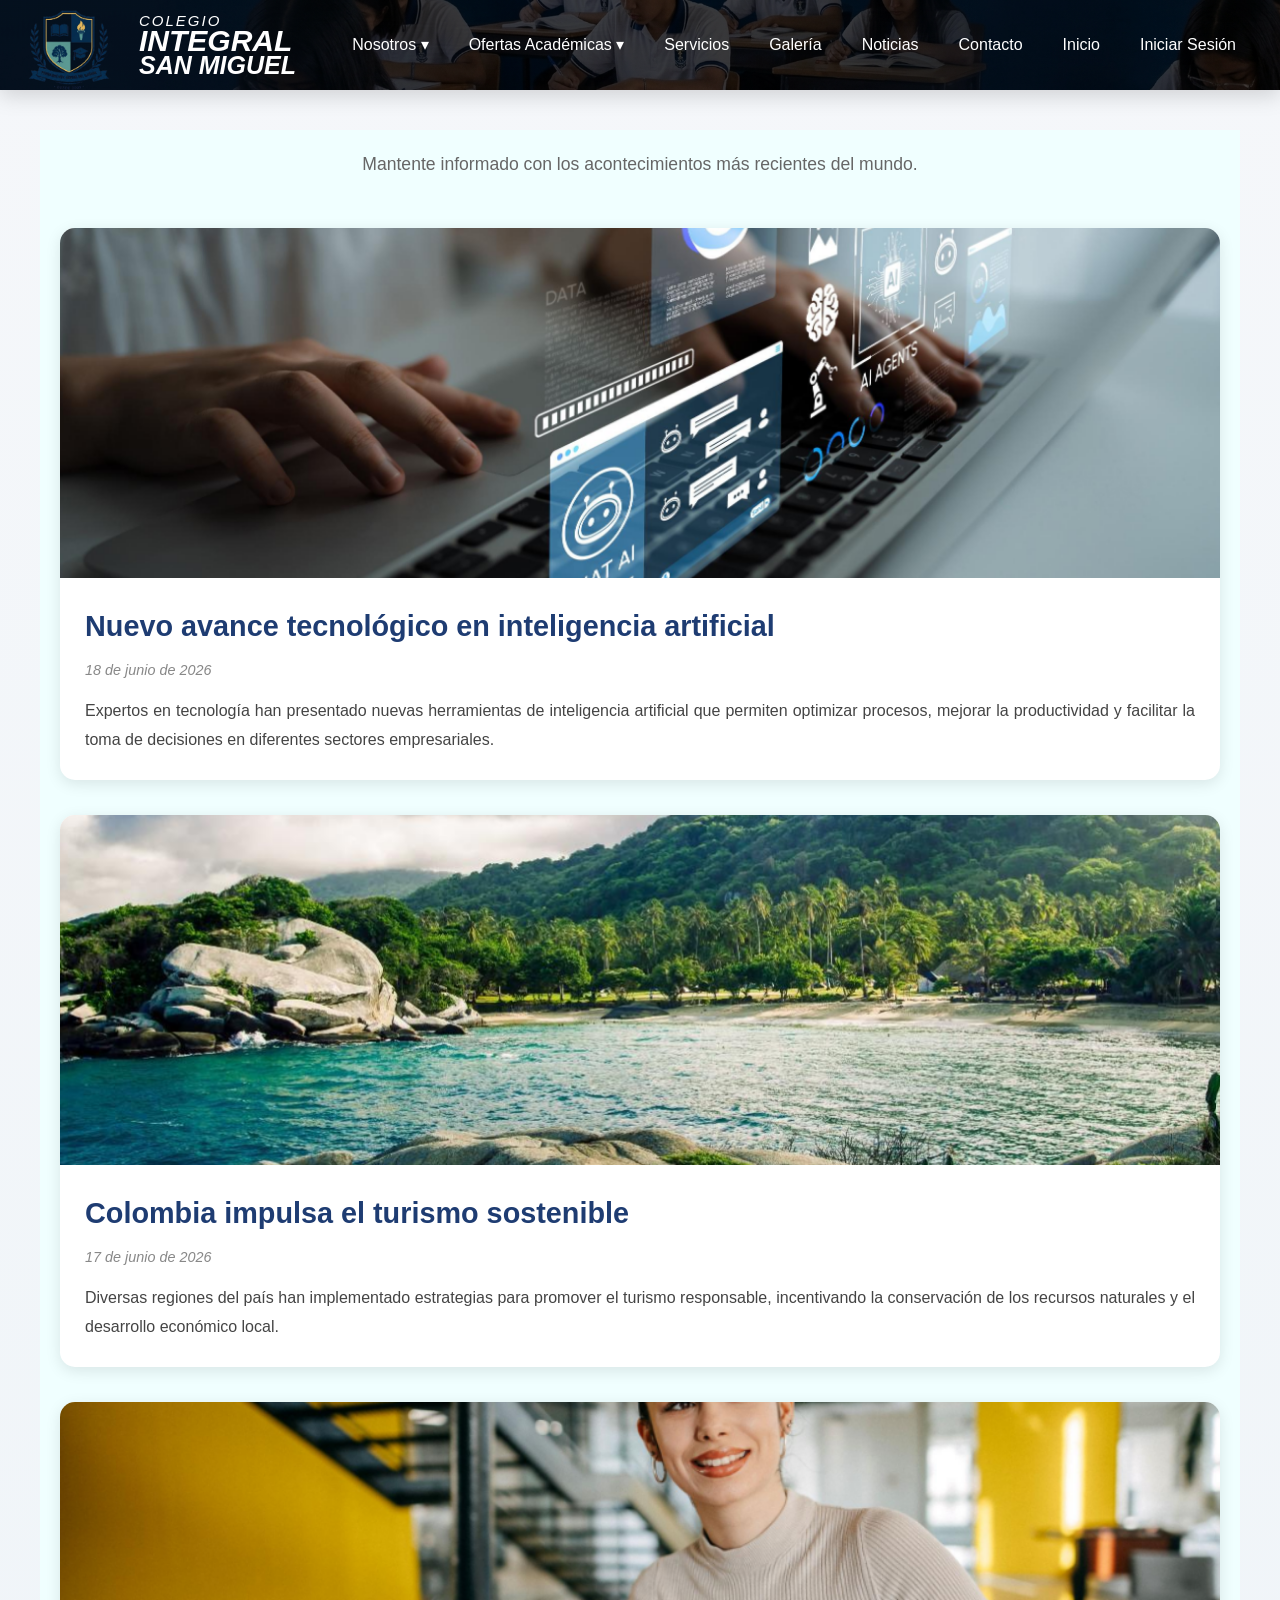
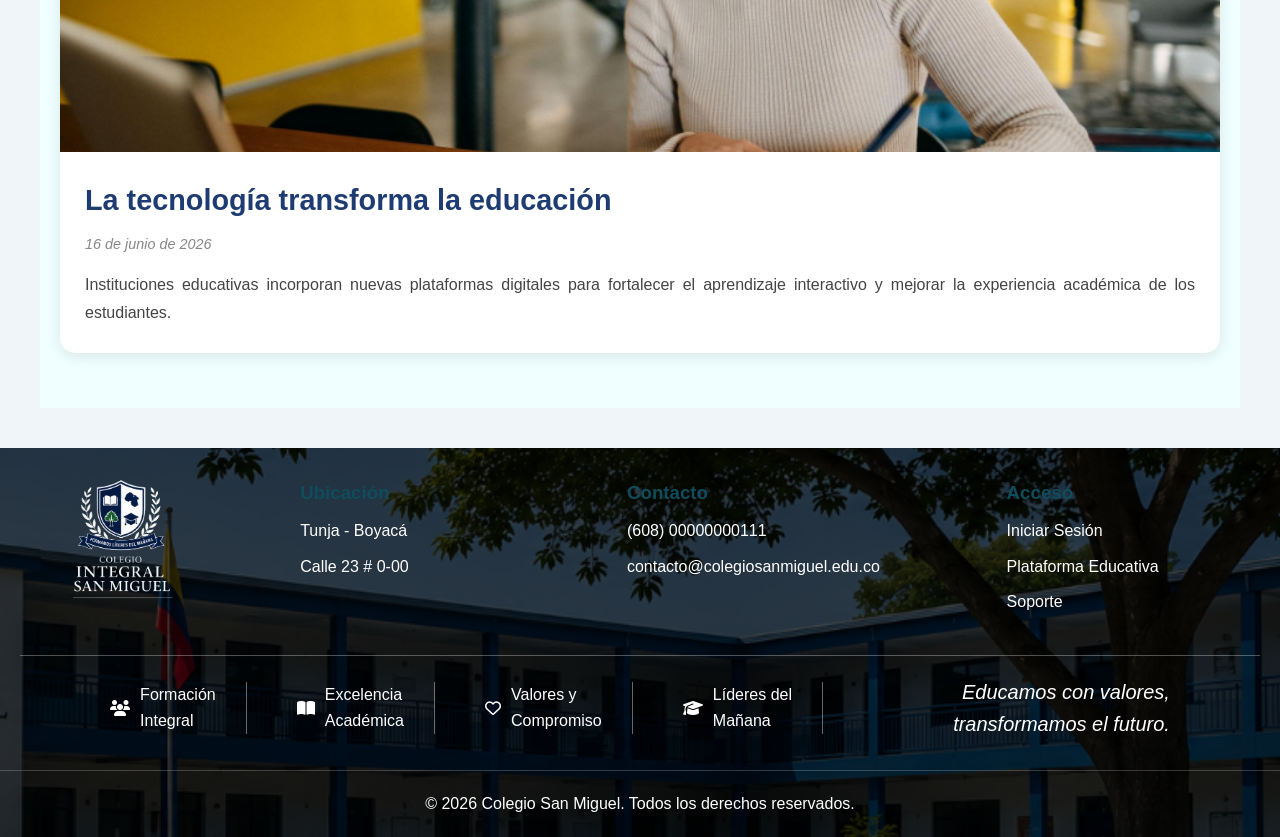
<file: noticias.html>
<!DOCTYPE html>
<html lang="en">
<head>
    <meta charset="UTF-8">
    <meta name="viewport" content="width=device-width, initial-scale=1.0">
    <title>Colegio Integral San Miguel</title>
    <link rel="stylesheet" href="css/index.css">
    <link rel="stylesheet" href="css/footer.css">
    <link rel="stylesheet" href="css/noticias.css">
    <link rel="stylesheet" href="https://cdnjs.cloudflare.com/ajax/libs/font-awesome/6.5.1/css/all.min.css">
</head>
<body>
    <header>
    
    <nav>
        <div class="logo">
            <img src="img/logo.png" alt="Logo Colegio Integral San Miguel">
            <div class="nombre-colegio">
                <span class="linea1">COLEGIO</span>
                <span class="linea2">INTEGRAL</span>
                <span class="linea3">SAN MIGUEL</span>
             </div>
         </div>
        <ul class="menu">
            <li>
               
                <!--Opcion Nosotros-->
                <a href="nosotros.html">Nosotros &#9662;</a>
                 <ul class="submenu">
                  <li><a href="#historia">Historia</a></li>
                  <li><a href="#vision">Visión </a></li>
                  <li><a href="#mision">Misión</a></li>
                  <li><a href="#valores_institucionales">Valores Institucionales</a></li>
                  <li><a href="#himno">Himno</a></li>
                  <li><a href="#bandera">Banderas</a></li>
                </ul> 
            </li>
            <li>
                <!--Opción Programas Academicos-->  
                <a href="programas.html">Ofertas Académicas &#9662;</a>
                 <ul class="submenu">
                  <li><a href="programa_academico_preescolar.html">Preescolar</a></li>
                  <li><a href="programa_academico_primaria.html">Primaria</a></li>
                  <li><a href="programa_academico_bachillerato.html">Bachillerato</a></li>
                </ul>
            </li>
            <!--Servicios-->
            <li><a href="servicios.html">Servicios</a></li>
            <!--Noticias-->
            <li><a href="galeria.html">Galería</a></li>  
             <li><a href="noticias.html">Noticias</a></li>   
            <!--Contactos-->
            <li><a href="contacto.html">Contacto</a></li>
             <!--inicio-->
            <li><a href="index.html">Inicio</a></li>
            <li><a href="login.html" class="Btn-inicio">Iniciar Sesión</a></li>

        </ul>
    </nav>
    
    </header>
    <main>

    <header>
        <h1>Últimas Noticias</h1>
        <p>Mantente informado con los acontecimientos más recientes del mundo.</p>
    </header>

    <article>

        <img src="img/noticia1.png" alt="Avances en inteligencia artificial">

        <div class="contenido">

            <h2>Nuevo avance tecnológico en inteligencia artificial</h2>

            <time datetime="2026-06-18">
                18 de junio de 2026
            </time>

            <p>
                Expertos en tecnología han presentado nuevas herramientas de
                inteligencia artificial que permiten optimizar procesos,
                mejorar la productividad y facilitar la toma de decisiones en
                diferentes sectores empresariales.
            </p>

        </div>

    </article>

    <article>

        <img src="img/noticia2.png" alt="Turismo sostenible en Colombia">

        <div class="contenido">

            <h2>Colombia impulsa el turismo sostenible</h2>

            <time datetime="2026-06-17">
                17 de junio de 2026
            </time>

            <p>
                Diversas regiones del país han implementado estrategias para
                promover el turismo responsable, incentivando la conservación
                de los recursos naturales y el desarrollo económico local.
            </p>

        </div>

    </article>

    <article>

        <img src="img/noticia3.png" alt="Innovación educativa">

        <div class="contenido">

            <h2>La tecnología transforma la educación</h2>

            <time datetime="2026-06-16">
                16 de junio de 2026
            </time>

            <p>
                Instituciones educativas incorporan nuevas plataformas
                digitales para fortalecer el aprendizaje interactivo y mejorar
                la experiencia académica de los estudiantes.
            </p>

        </div>

    </article>

</main>
    <footer class="footer" id="contacto">
        <div class="contenido-footer">

        <div class="log-pie">
        <img src="img/pie.png" alt="pie de pagina">
       </div>

        <div class="columna">
            <h3>Ubicación</h3>
            <p>Tunja - Boyacá</p>
            <p>Calle 23 # 0-00</p>
        </div>

        <div class="columna">
            <h3>Contacto</h3>
            <p>(608) 00000000111</p>
            <p>contacto@colegiosanmiguel.edu.co</p>
        </div>

        <div class="columna">
            <h3>Acceso</h3>
            <a href="login.html">Iniciar Sesión</a>
            <a href="#">Plataforma Educativa</a>
            <a href="#">Soporte</a>
        </div>
        <div class="footer-beneficios">
             <div class="beneficio">
             <i class="fa-solid fa-users"></i>
             <p>Formación<br>Integral</p>
        </div>
        <div class="beneficio">
            <i class="fa-solid fa-book-open"></i>
            <p>Excelencia<br>Académica</p>
        </div>
        <div class="beneficio">
             <i class="fa-regular fa-heart"></i>
             <p>Valores y<br>Compromiso</p>
        </div>
        <div class="beneficio">
            <i class="fa-solid fa-graduation-cap"></i>
            <p>Líderes del<br>Mañana</p>
        </div>
        <div class="frase-footer">
            Educamos con valores,<br>
             transformamos el futuro.
        </div>
       
    

        </div>

       </div>
       <div class="copy">
        © 2026 Colegio San Miguel. Todos los derechos reservados.
       </div>
    </footer>
</body>
</html>
</file>
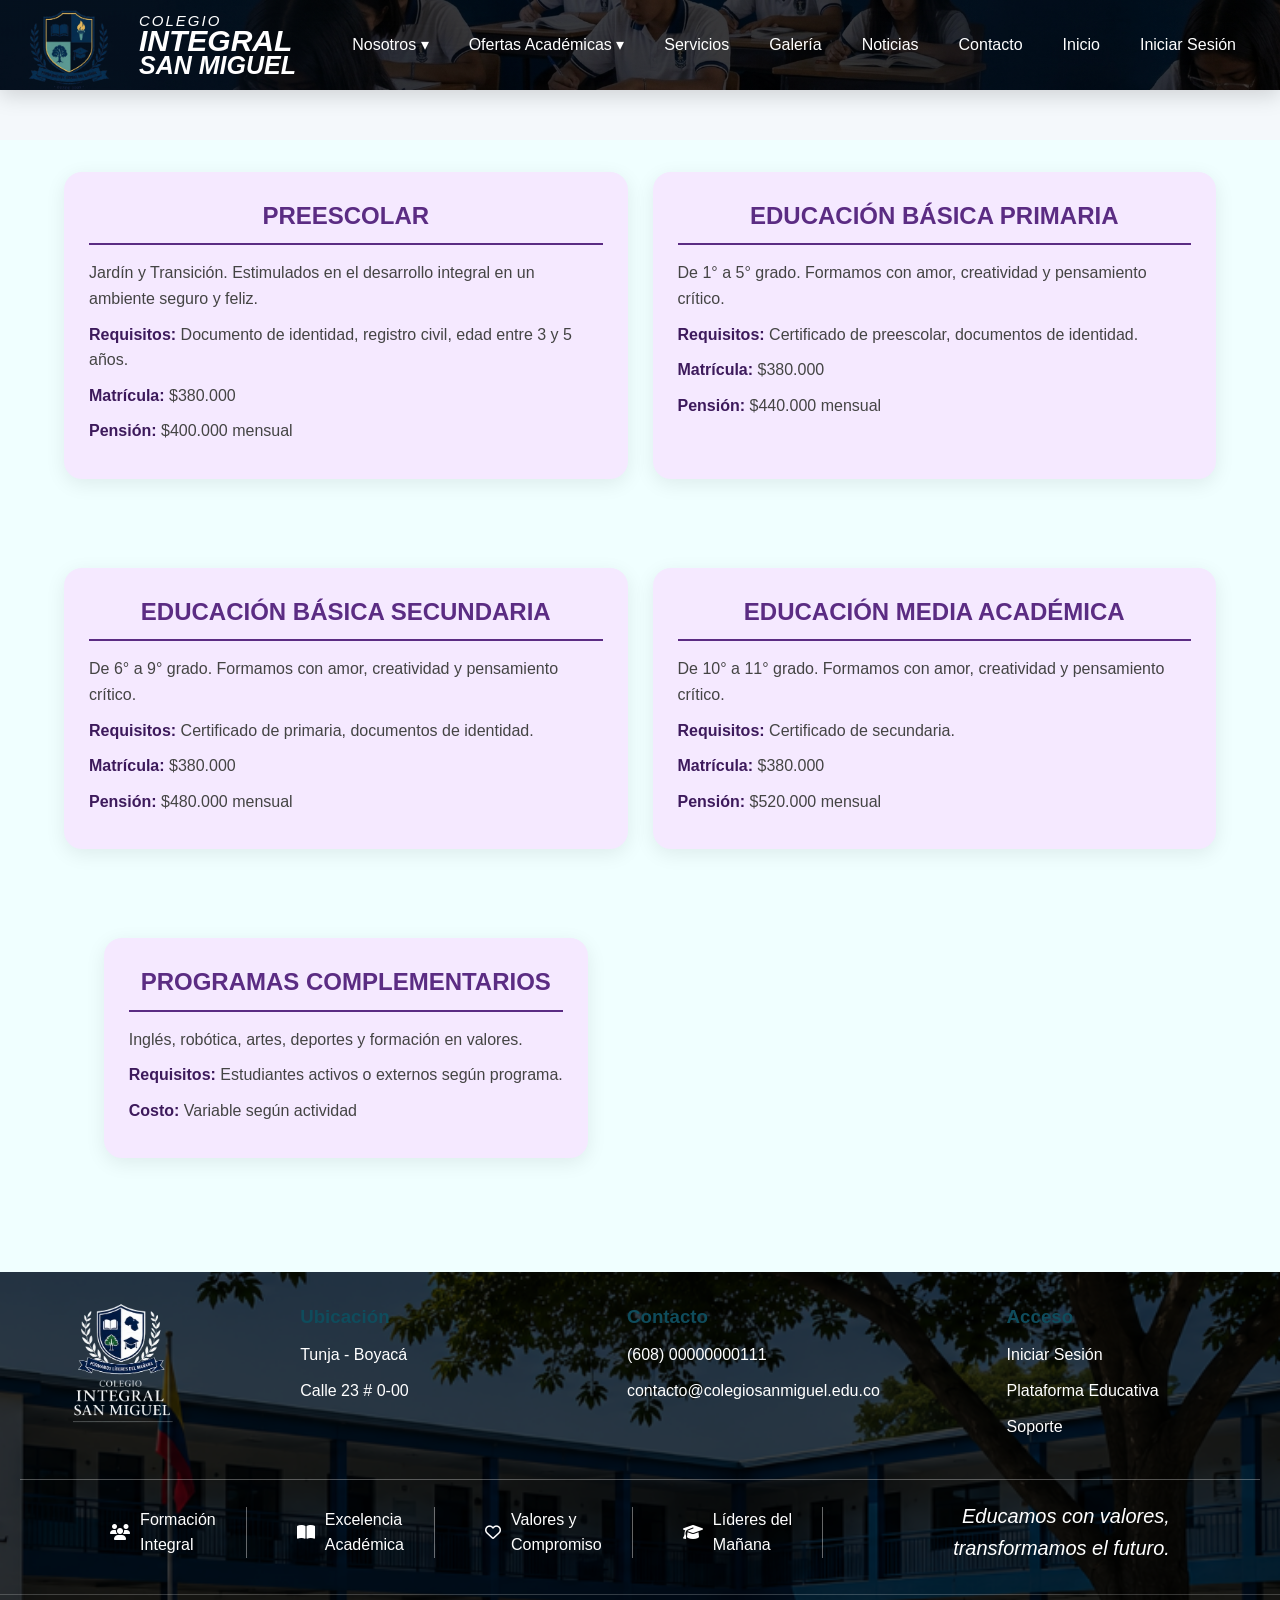
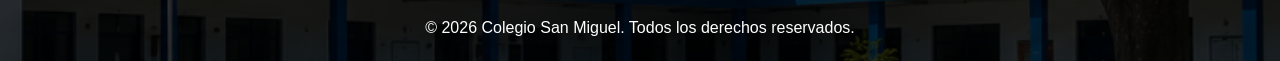
<file: programas.html>
<!DOCTYPE html>
<html lang="es">
<head>
    <meta charset="UTF-8">
    <meta name="viewport" content="width=device-width, initial-scale=1.0">
    <title>Colegio Integral San Miguel</title>
    <link rel="stylesheet" href="css/index.css">
    <link rel="stylesheet" href="css/footer.css">
    <link rel="stylesheet" href="css/programas.css">
    <link rel="stylesheet" href="https://cdnjs.cloudflare.com/ajax/libs/font-awesome/6.5.1/css/all.min.css">
</head>
<body>
    <header>
    
    <nav>
        <div class="logo">
            <img src="img/logo.png" alt="Logo Colegio Integral San Miguel">
            <div class="nombre-colegio">
                <span class="linea1">COLEGIO</span>
                <span class="linea2">INTEGRAL</span>
                <span class="linea3">SAN MIGUEL</span>
             </div>
         </div>
        <ul class="menu">
            <li>
               
                <!--Opcion Nosotros-->
                <a href="nosotros.html">Nosotros &#9662;</a>
                 <ul class="submenu">
                  <li><a href="#historia">Historia</a></li>
                  <li><a href="#vision">Visión </a></li>
                  <li><a href="#mision">Misión</a></li>
                  <li><a href="#valores_institucionales">Valores Institucionales</a></li>
                  <li><a href="#himno">Himno</a></li>
                  <li><a href="#bandera">Banderas</a></li>
                </ul> 
            </li>
            <li>
                <!--Opción Programas Academicos-->  
                <a href="programas.html">Ofertas Académicas &#9662;</a>
                 <ul class="submenu">
                  <li><a href="#preescolar">Preescolar</a></li>
                  <li><a href="#primaria">Educación Básica Primaria</a></li>
                  <li><a href="#secundaria">Educación Básica Secundaria</a></li>
                  <li><a href="#media">Educación Media Académica</a></li>
                   <li><a href="#complementario">Programas Complementario</a></li>

                </ul>
            </li>
            <!--Servicios-->
            <li><a href="servicios.html">Servicios</a></li>
            <!--Noticias-->
            <li><a href="galeria.html">Galería</a></li>  
            <li><a href="noticias.html">Noticias</a></li>   
            <!--Contactos-->
            <li><a href="contacto.html">Contacto</a></li>
             <!--inicio-->
            <li><a href="index.html">Inicio</a></li>
            <li><a href="login.html" class="Btn-inicio">Iniciar Sesión</a></li>

        </ul>
    </nav>
    </header>
    <main>
       <section class="ofertas-academicas">
        <h1>academivcas</h1>

    <section id="preescolar" class="preescolar">
        <h2> PREESCOLAR</h2>
        <p>Jardín y Transición. Estimulados en el desarrollo integral en un ambiente seguro y feliz.</p>
        <p><strong>Requisitos:</strong> Documento de identidad, registro civil, edad entre 3 y 5 años.</p>
        <p><strong>Matrícula:</strong> $380.000</p>
        <p><strong>Pensión:</strong> $400.000 mensual</p>
    </section>

    <section id="primaria" class="primaria">
        <h2> EDUCACIÓN BÁSICA PRIMARIA</h2>
        <p>De 1° a 5° grado. Formamos con amor, creatividad y pensamiento crítico.</p>
        <p><strong>Requisitos:</strong> Certificado de preescolar, documentos de identidad.</p>
        <p><strong>Matrícula:</strong> $380.000</p>
        <p><strong>Pensión:</strong> $440.000 mensual</p>
    </section>

    <section id="secundaria" class="secundaria">
        <h2> EDUCACIÓN BÁSICA SECUNDARIA</h2>
        <p>De 6° a 9° grado. Formamos con amor, creatividad y pensamiento crítico.</p>
        <p><strong>Requisitos:</strong> Certificado de primaria, documentos de identidad.</p>
        <p><strong>Matrícula:</strong> $380.000</p>
        <p><strong>Pensión:</strong> $480.000 mensual</p>
    </section>

    <section id="media" class="media">
        <h2> EDUCACIÓN MEDIA ACADÉMICA</h2>
        <p>De 10° a 11° grado. Formamos con amor, creatividad y pensamiento crítico.</p>
        <p><strong>Requisitos:</strong> Certificado de secundaria.</p>
        <p><strong>Matrícula:</strong> $380.000</p>
        <p><strong>Pensión:</strong> $520.000 mensual</p>
    </section>

    <section id="complementario" class="complementarios">
        <h2> PROGRAMAS COMPLEMENTARIOS</h2>
        <p>Inglés, robótica, artes, deportes y formación en valores.</p>
        <p><strong>Requisitos:</strong> Estudiantes activos o externos según programa.</p>
        <p><strong>Costo:</strong> Variable según actividad</p>
    </section>

</section>
    </main>
     <footer class="footer" id="contacto">
        <div class="contenido-footer">

        <div class="log-pie">
        <img src="img/pie.png" alt="pie de pagina">
       </div>

        <div class="columna">
            <h3>Ubicación</h3>
            <p>Tunja - Boyacá</p>
            <p>Calle 23 # 0-00</p>
        </div>

        <div class="columna">
            <h3>Contacto</h3>
            <p>(608) 00000000111</p>
            <p>contacto@colegiosanmiguel.edu.co</p>
        </div>

        <div class="columna">
            <h3>Acceso</h3>
            <a href="login.html">Iniciar Sesión</a>
            <a href="#">Plataforma Educativa</a>
            <a href="#">Soporte</a>
        </div>
        <div class="footer-beneficios">
             <div class="beneficio">
             <i class="fa-solid fa-users"></i>
             <p>Formación<br>Integral</p>
        </div>
        <div class="beneficio">
            <i class="fa-solid fa-book-open"></i>
            <p>Excelencia<br>Académica</p>
        </div>
        <div class="beneficio">
             <i class="fa-regular fa-heart"></i>
             <p>Valores y<br>Compromiso</p>
        </div>
        <div class="beneficio">
            <i class="fa-solid fa-graduation-cap"></i>
            <p>Líderes del<br>Mañana</p>
        </div>
        <div class="frase-footer">
            Educamos con valores,<br>
             transformamos el futuro.
        </div>
       
    

        </div>

       </div>
       <div class="copy">
        © 2026 Colegio San Miguel. Todos los derechos reservados.
       </div>
     </footer>
</body>
</html>
</file>
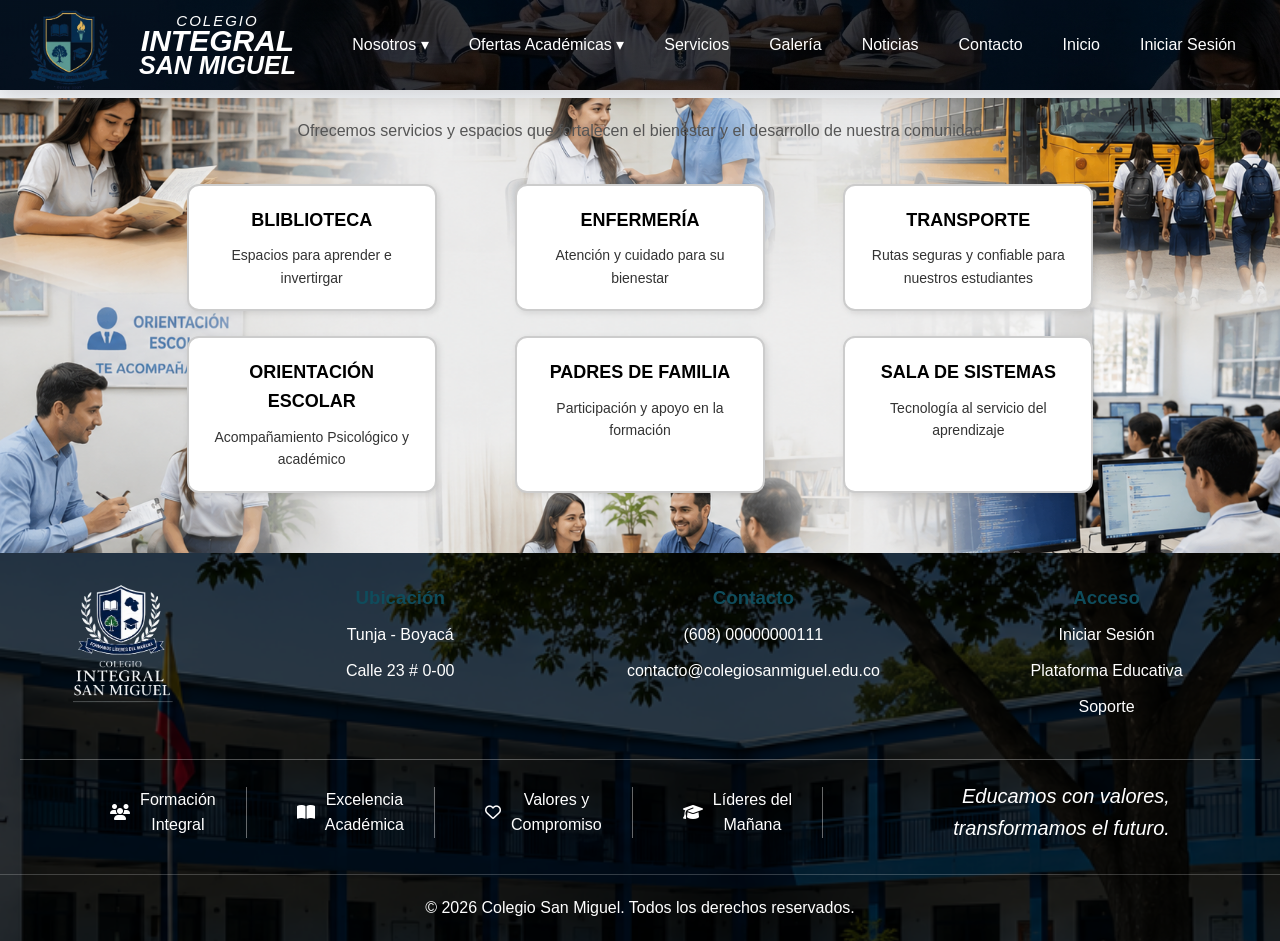
<file: servicios.html>
<!DOCTYPE html>
<html lang="es">
<head>
    <meta charset="UTF-8">
    <meta name="viewport" content="width=device-width, initial-scale=1.0">
    <title>Colegio Integral San Miguel</title>
    <link rel="stylesheet" href="css/index.css">
    <link rel="stylesheet" href="css/footer.css">
    <link rel="stylesheet" href="css/servicios.css">
    <link rel="stylesheet" href="https://cdnjs.cloudflare.com/ajax/libs/font-awesome/6.5.1/css/all.min.css">
</head>
<body>
    <header>
    <nav>
        <div class="logo">
            <img src="img/logo.png" alt="Logo Colegio Integral San Miguel">
            <div class="nombre-colegio">
                <span class="linea1">COLEGIO</span>
                <span class="linea2">INTEGRAL</span>
                <span class="linea3">SAN MIGUEL</span>
             </div>
         </div>
        <ul class="menu">
            <li>
               
                <!--Opcion Nosotros-->
                <a href="nosotros.html">Nosotros &#9662;</a>
                 <ul class="submenu">
                  <li><a href="#historia">Historia</a></li>
                  <li><a href="#vision">Visión </a></li>
                  <li><a href="#mision">Misión</a></li>
                  <li><a href="#valores_institucionales">Valores Institucionales</a></li>
                  <li><a href="#himno">Himno</a></li>
                  <li><a href="#bandera">Banderas</a></li>
                </ul> 
            </li>
            <li>
                <!--Opción Programas Academicos-->  
                <a href="programas.html">Ofertas Académicas &#9662;</a>
                 <ul class="submenu">
                  <li><a href="programa_academico_preescolar.html">Preescolar</a></li>
                  <li><a href="programa_academico_primaria.html">Primaria</a></li>
                  <li><a href="programa_academico_bachillerato.html">Bachillerato</a></li>
                </ul>
            </li>
            <!--Servicios-->
            <li><a href="servicios.html">Servicios</a></li>
            <!--Noticias-->
            <li><a href="galeria.html">Galería</a></li>   
            <li><a href="noticias.html">Noticias</a></li>  
            <!--Contactos-->
            <li><a href="contacto.html">Contacto</a></li>
             <!--inicio-->
            <li><a href="index.html">Inicio</a></li>
            <li><a href="login.html" class="Btn-inicio">Iniciar Sesión</a></li>

        </ul>
    </nav>
    </header>
    <main>
        <div class="contenedor">
    <h1>COMUNIDAD Y SERVICIOS ESCOLARES</h1>
    <p class="descripcion">
      Ofrecemos servicios y espacios que fortalecen el bienestar y el desarrollo de nuestra comunidad
    </p>

    <div class="grid-servicios">
      <div class="servicio">
        <h2>BLIBLIOTECA</h2>
        <p>Espacios para aprender e invertirgar</p>
      </div>
      <div class="servicio">
        <h2>ENFERMERÍA</h2>
        <p>Atención y cuidado para su bienestar</p>
      </div>
      <div class="servicio">
        <h2>TRANSPORTE</h2>
        <p>Rutas seguras y confiable para nuestros estudiantes</p>
      </div>
      <div class="servicio">
        <h2>ORIENTACIÓN ESCOLAR</h2>
        <p>Acompañamiento Psicológico y académico</p>
      </div>
      <div class="servicio">
        <h2>PADRES DE FAMILIA</h2>
        <p>Participación y apoyo en la formación</p>
      </div>
      <div class="servicio">
        <h2>SALA DE SISTEMAS</h2>
        <p>Tecnología al servicio del aprendizaje</p>
      </div>
    </div>
  </div>
    </main>
    <footer class="footer" id="contacto">
        <div class="contenido-footer">

        <div class="log-pie">
        <img src="img/pie.png" alt="pie de pagina">
       </div>

        <div class="columna">
            <h3>Ubicación</h3>
            <p>Tunja - Boyacá</p>
            <p>Calle 23 # 0-00</p>
        </div>

        <div class="columna">
            <h3>Contacto</h3>
            <p>(608) 00000000111</p>
            <p>contacto@colegiosanmiguel.edu.co</p>
        </div>

        <div class="columna">
            <h3>Acceso</h3>
            <a href="login.html">Iniciar Sesión</a>
            <a href="#">Plataforma Educativa</a>
            <a href="#">Soporte</a>
        </div>
        <div class="footer-beneficios">
             <div class="beneficio">
             <i class="fa-solid fa-users"></i>
             <p>Formación<br>Integral</p>
        </div>
        <div class="beneficio">
            <i class="fa-solid fa-book-open"></i>
            <p>Excelencia<br>Académica</p>
        </div>
        <div class="beneficio">
             <i class="fa-regular fa-heart"></i>
             <p>Valores y<br>Compromiso</p>
        </div>
        <div class="beneficio">
            <i class="fa-solid fa-graduation-cap"></i>
            <p>Líderes del<br>Mañana</p>
        </div>
        <div class="frase-footer">
            Educamos con valores,<br>
             transformamos el futuro.
        </div>
       
    

        </div>

       </div>
       <div class="copy">
        © 2026 Colegio San Miguel. Todos los derechos reservados.
       </div>
    </footer>
</body>
</html>
</file>
<file: css/index.css>
/*====Reset Basico====*/
:root {
    --color-principal: #0f4c5c;
    --color-secundario: #2a7f62;
    --color-acento: #f4a261;
    --color-fondo: #f5f7fa;
    --color-superficie: #ffffff;
    --color-texto: #233142;
    --color-borde: #dbe3ea;
    --sombra-suave: 0 10px 30px rgba(15, 23, 42, 0.08);
}

* {
    margin: 0;
    padding: 0;
    box-sizing: border-box;
}

/*====Estilo general del sitio====*/
body {
    font-family: 'Segoe UI', Tahoma, Geneva, Verdana, sans-serif;
    background: linear-gradient(180deg, var(--color-fondo) 0%, #eef4f8 100%);
    color: var(--color-texto);
    line-height: 1.6;
}

main {
    background: transparent;
    padding-bottom: 2rem;
}

a {
    color: inherit;
}

img {
    display: block;
    max-width: 100%;
}

h1, h2, h3, h4 {
    color: var(--color-principal);
}

section {
    margin: 2rem auto;
}

/*====Barra de Navegación====*/
nav {
    position: sticky;
    top: 0;
    z-index: 1000;
}

.menu {
    list-style: none;     /*Quita las viñetas  */
    display: flex;        /*Opciones en horizontal */
}
.menu a {
    display: block;        /*Hace que el enlace ocupe todo el espacio del elemento */
    color: #ffffff;      /*Color del texto */
    text-decoration: none; /*Quita el subrayado */
    padding: 15px 20px;    /*Espaciado interno */
}

.menu a:hover {
    background-color: #4d657cbd; /*Color al pasar el mouse */
}

/*====Submenu desplegable (solo CSS)====*/
.menu li {
    position: relative; /*Punto de referencia del submenu */
}

/*Solo la LISTA     anidada se oculta (ul.submenu), no el li padre*/
ul.submenu {
    display: none;        /*Oculta el submenu por defecto */
    position: absolute;   /*Posiciona el submenu respecto al li padre */
    top: 100%;            /*Coloca el submenu justo debajo del li padre */
    left: 0;              /*Alinea el submenu a la izquierda del li padre */
    background-color: #0d5b67b3; /*Color del submenu */
    min-width: 210px;     /*Ancho mínimo del submenu */
    list-style: none;     /*Quita las viñetas del submenu */
}

/*Al pasar el mouse por el li padre, se muestra su lista*/
.menu li:hover > .submenu {
    display: block;
}

ul.submenu a {
    padding: 12px 20px;   /*Espaciado interno del submenu */
}

ul.submenu a:hover {
    background-color: #77cdba; /*Color al pasar el mouse por el submenu */
}
.logo{
    display: flex;
    align-items: center;
    gap: 25px;
}

.logo img{
    width: 90px;
    height: auto;
}
.nombre-colegio{
    display: flex;
    flex-direction: column;
    line-height: 0.9;
    color: white;
    font-style: italic;
}
.linea1{
    font-size: 15px;
    letter-spacing: 2px;
}
.linea2{
    font-size: 30px;
    font-weight: bold;
}
.linea3{
    font-size: 25px;
    font-weight: bold;
}
nav{
    background-image:
    linear-gradient(rgba(0,0,0,0.55), rgba(0,0,0,0.55)),
    url("../img/navegacion.png");
    background-repeat: no-repeat;
    background-position: center;
    background-size: cover;
    height: 90px; 
    display: flex;
    justify-content: space-between;
    align-items: center;
    position: sticky;
    top: 0;
    padding: 20px 24px;
    box-shadow: 0 6px 20px rgba(0, 0, 0, 0.15);
}
/* Sección de bienvenida  de aquí hacía abajo comienza en el cuerpo de la página */
.banner{
    height: 350px;
    background-image:
    linear-gradient(rgba(0,0,0,.45), rgba(0,0,0,.45)),
    url("../img/fondo.png");
    background-size: cover;
    background-position: center;
    display: flex;
    justify-content: center;
    align-items: center;
    text-align: center;
    color: white;
    padding: 2rem;
    box-shadow: inset 0 -10px 30px rgba(0, 0, 0, 0.12);
}
.banner h3{
    font-size: 25px;
    font-weight: 600;
    letter-spacing: 1px;
    text-transform: uppercase;
}

.banner h1{
    font-size: 55px;
    margin: 15px 0;
    color: white;
}

.banner p{
    font-size: 24px;
    max-width: 800px;
    margin: 0 auto;
}

/* Noticias */

.noticias{
    margin-top: 50px;
    text-align: center;
}

.noticias h2{
    margin-bottom: 40px;
}

.contenedor-noticias{
    display: flex;
    justify-content: center;
    gap: 60px;
}
.tarjeta{
    width: 350px;
    border-radius: 20px;
    overflow: hidden;
    background: var(--color-superficie);
    box-shadow: var(--sombra-suave);
    border: 1px solid var(--color-borde);
    transition: transform 0.3s ease, box-shadow 0.3s ease;
}
.tarjeta img{
    width: 100%;
    height: auto;
    object-fit: cover;
    transition: transform 0.5s ease;
}
.tarjeta h3{
    margin: 10px;
}
.tarjeta p{
    margin: 5px 10px;
}
.tarjeta:hover {
    transform: translateY(-6px);
    box-shadow: 0 16px 35px rgba(15, 23, 42, 0.12);
}

.tarjeta:hover img{
    transform: scale(1.08);
}

/* Botón */

.btn-reglamento, .btn-info{
    display: inline-block;
    margin-top: 20px;
    padding: 12px 25px;
    border-radius: 999px;
    text-decoration: none;
    font-weight: 600;
    transition: transform 0.3s ease, box-shadow 0.3s ease, background-color 0.3s ease;
    box-shadow: 0 8px 20px rgba(15, 23, 42, 0.08);
}

.btn-reglamento{
    background-color: #e8f3ef;
    color: var(--color-principal);
}

.menu .Btn-inicio {
    display: block;
    margin-top: 0;
    padding: 15px 20px;
    border-radius: 0;
    background-color: transparent;
    color: #ffffff;
    box-shadow: none;
    font-weight: 500;
}

.menu .Btn-inicio:hover {
    background-color: #4d657cbd;
    transform: none;
    box-shadow: none;
}

.btn-reglamento:hover, .btn-info:hover{
    transform: translateY(-2px) scale(1.03);
    box-shadow: 0 12px 24px rgba(15, 23, 42, 0.12);
}
/* ========================= */
/* HORARIO ACADÉMICO */
/* ========================= */

.horario{
    width: 95%;
    max-width: 1200px;
    margin: 50px auto;
    text-align: center;
    padding: 28px;
    background: linear-gradient(135deg, #f7fbff, #eef6ff);
    border-radius: 20px;
    box-shadow: 0 8px 25px rgba(0, 0, 0, 0.12);
}

.horario h2{
    color: #003366;
    font-size: 2rem;
    margin-bottom: 20px;
    letter-spacing: 1px;
}

.horario table{
    width: 100%;
    border-collapse: collapse;
    background: #fff;
    border-radius: 12px;
    overflow: hidden;
    box-shadow: 0 4px 15px rgba(0,0,0,0.12);
}

.horario th{
    background: linear-gradient(135deg, #2f4f5f, #4d657c);
    color: white;
    padding: 15px;
    font-size: 1rem;
}

.horario td{
    border: 1px solid #e6edf5;
    padding: 12px;
    font-size: 0.95rem;
}

.horario tbody tr:hover{
    background: #f2f8ff;
    transition: 0.3s;
}

.descanso td{
    background: linear-gradient(135deg, #ffd54f, #ffb300);
    font-weight: bold;
    color: #000;
}

/* Colores para materias */

.horario tbody tr td:nth-child(2){
    background: #e8f0ff;
}

.horario tbody tr td:nth-child(3){
    background: #eefbe8;
}

.horario tbody tr td:nth-child(4){
    background: #fff5d6;
}

.horario tbody tr td:nth-child(5){
    background: #e8f7ff;
}

.horario tbody tr td:nth-child(6){
    background: #f8e8ff;
}

/* Responsive */

@media (max-width: 768px){

    .horario{
        overflow-x: auto;
        padding: 20px;
    }

    .horario table{
        min-width: 700px;
    }

    .horario h2{
        font-size: 1.5rem;
    }
}
h1{
    display:none;
}
.btn-info{
    display: block;
    width: fit-content;
    margin: 50px auto 70px;
    padding: 14px 30px;
    background: linear-gradient(135deg, #2f4f5f, #4d657c);
    color: white;
    text-decoration: none;
    border-radius: 999px;
    font-weight: bold;
    text-align: center;
    box-shadow: 0 8px 20px rgba(47, 79, 95, 0.25);
    transition: 0.3s ease;
}

.btn-info:hover{
    background: linear-gradient(135deg, #4d657c, #77cdba);
    transform: translateY(-3px) scale(1.03);
}
</file>
<file: css/footer.css>
.footer{
    background-image: url("../img/final.png"); 
    background-size: cover;
    background-position: center;
    color: white;
    position: relative;
}
.log-pie img{
    width: 100px;
    height: auto;
}
.footer {
    width: 100%;
    margin: 0;
}
/* Capa oscura encima de la imagen */
.footer::before{
    content: "";
    position: absolute;
    top: 0;
    left: 0;
    width: 100%;
    height: 100%;
    background: rgba(0,0,0,0.7);
}

/* contenido encima del overlay */
.contenido-footer{
    position: relative;
    z-index: 2;
    display: flex;
    justify-content: space-around;
    flex-wrap: wrap;
    padding: 30px 20px 10px 20px;
    gap: 20px;
}

.columna{
    display: flex;
    flex-direction: column;
    gap: 10px;
    min-width: 200px;
}

.columna a{
    color: white;
    text-decoration: none;
}

.columna a:hover{
    text-decoration: underline;
}

/* parte de abajo */
.copy{
    position: relative;
    text-align: center;
    padding: 20px;
    border-top: 1px solid rgba(255,255,255,0.2);
}


.footer-beneficios{
    position: relative;
    z-index: 2;
    width: 100%;
    display: flex;
    justify-content: space-evenly;
    align-items: center;
    margin-top: 20px;
    padding: 20px 40px;
    border-top: 1px solid rgba(255,255,255,.3);
}
.frase-footer{
    margin-left: 80px;
    font-size: 20px;
    font-style: italic;
    text-align: right;
    max-width: 300px;
}
.beneficio{
    display: flex;
    align-items: center;
    gap: 10px;
    color: white;
    padding-right: 30px;
    border-right: 1px solid rgba(255,255,255,.4);
}

.beneficio:last-child{
    border-right: none;
}
</file>
<file: css/contacto.css>
body{
    background-color: rgba(136, 170, 190, 0.575);
}
main{
    background-color: rgba(61, 125, 174, 0.164);
    max-width: 800px;
    margin: 40px auto;
    padding: 20px;
}

main header{
    text-align: center;
    margin-bottom: 30px;
}

main header h1{
    color: black;
    margin-bottom: 10px;
}

form{
    background: #fff;
    padding: 30px;
    border-radius: 15px;
    box-shadow: 0 4px 15px rgba(0,0,0,.1);
}

h2{
    color: black;
    margin: 20px 0 10px;
}

label{
    display: block;
    margin-top: 15px;
    margin-bottom: 5px;
    font-weight: 600;
}

input,
select,
textarea{
    width: 100%;
    padding: 12px;
    border: 1px solid #ccc;
    border-radius: 8px;
    font-size: 1rem;
}

textarea{
    resize: vertical;
    min-height: 120px;
}

.botones{
    margin-top: 25px;
    display: flex;
    gap: 15px;
}

button{
    flex: 1;
    padding: 12px;
    border: none;
    border-radius: 8px;
    cursor: pointer;
    font-size: 1rem;
}

button[type="submit"]{
    background: #1e3c72;
    color: white;
}

button[type="reset"]{
    background: #6c757d;
    color: white;
}

button:hover{
    opacity: 0.9;
}
</file>
<file: css/galeria.css>
input{
  display: none;
}
/*ACADEMICAS*/
#academicas:checked ~.galeria .targeta{
  display: none;
}
#academicas:checked ~.galeria .academica{
  display: block;
}
/*DEPORTIVAS*/
#deportivas:checked ~.galeria .targeta{
  display: none;
}
#deportivas:checked ~.galeria .deportiva{
  display: block;
}
/*CULTURALES*/
#culturales:checked ~.galeria .targeta{
  display: none;
}
#culturales:checked ~.galeria .cultural{
  display: block;
}
/*EVENTOS*/
#eventos:checked ~.galeria .targeta{
  display: none;
}
#eventos:checked ~.galeria .evento{
  display: block;
}
.botones{
  display: flex;
  justify-content: center;
  gap: 20px;
}
.botones{
  margin-top: 30px;
  margin-bottom: 20px;
}
.botones label{
  padding: 10px 20px;
  border-radius: 10px;
  cursor: pointer;
  background-color: #ddd;
  transition: 0.3s;
}
.botones label:hover{
  transform: scale(1.05);
}
#academicas:checked ~.botones label[for="acadeemicas"]{
  background-color: rgba(63, 63, 199, 0.712);
  color: white;
}
#academicas:checked ~.botones label[for="deportivas"]{
  background-color: rgba(67, 124, 156, 0.397);
  color: white;
}
#academicas:checked ~.botones label[for="culturales"]{
  background-color: rgba(67, 124, 156, 0.397);
  color: white;
}
#academicas:checked ~.botones label[for="eventos"]{
  background-color: rgba(67, 124, 156, 0.397);
  color: white;
}
.galeria{
  display:grid;
  grid-template-columns: repeat(3, 300px);
  column-gap: 8px;
  row-gap: 40px;
  justify-content: center;
  margin-top: 30px;
  margin-bottom: 50px;
}
.targeta{
  width: 240px;
  height: 150px;
  border-radius: 15px;
  overflow: hidden;
}
.targeta img{
  width: 100%;
  height: 100%;
  object-fit: cover;
}
.targeta img{
  transition: transform 0.5s ease;
}
.targeta:hover img{
  transform: scale(1.1);
}
main{
  background-color: azure;
}
</file>
<file: css/nosotros.css>
body{
    background: #f4f8fb;
    font-family: Arial, sans-serif;
}

/* CONTENEDOR PRINCIPAL */
.tarjetas-nosotros{
    width: 90%;
    max-width: 1400px;
    margin: 50px auto;
    display: grid;
    grid-template-columns: repeat(2, 1fr);
    gap: 30px;
}

/* TARJETAS */
.tarjetas-nosotros section{
    background: white;
    padding: 30px;
    border-radius: 20px;
    box-shadow: 0 5px 20px rgba(0,0,0,.08);
    transition: all .3s ease;
}

/* HOVER */
.tarjetas-nosotros section:hover{
    transform: translateY(-8px);
    box-shadow: 0 10px 30px rgba(0,0,0,.15);
}

/* 🎨 COLORES SUAVES POR SECCIÓN */

/* Historia */
.historia{
    background: #e8f1ff;
}

/* Misión */
.mision{
    background: #e9fbe9;
}

/* Visión */
.vision{
    background: #fff6e6;
}

/* Valores */
.valores{
    background: #f5e9ff;
}

/* Bandera */
.bandera{
    background: #e6fbff;
}

/* Himno */
.himno{
    background: #ffeaf2;
}

/* TITULOS */
.tarjetas-nosotros h2{
    color: #125D69;
    text-align: center;
    margin-bottom: 20px;
    padding-bottom: 10px;
    border-bottom: 3px solid #125D69;
}

.tarjetas-nosotros h3{
    color: #125D69;
    margin-top: 20px;
    margin-bottom: 10px;
}

/* PARRAFOS */
.tarjetas-nosotros p{
    color: #444;
    line-height: 1.8;
    text-align: justify;
}

/* DISTRIBUCIÓN */

.historia{
    grid-column: 1 / 3;
}

.mision{
    grid-column: 1 / 2;
}

.vision{
    grid-column: 2 / 3;
}

.valores{
    grid-column: 1 / 2;
}

.bandera{
    grid-column: 2 / 3;
}

.himno{
    grid-column: 1 / 3;
}

/* BANDERA */

.bandera img{
    width: 100%;
    max-width: 350px;
    display: block;
    margin: 20px auto;
    border-radius: 15px;
    box-shadow: 0 5px 15px rgba(0,0,0,.15);
}
.bandera{
    text-align: center;
}

/* Centrar listas */
.bandera ul{
    list-style-position: inside;
    padding: 0;
}

/* Opcional: mejorar espaciado */
.bandera li{
    margin: 5px 0;
}
/* HIMNO */

.himno{
    text-align: center;
}

.himno p{
    text-align: center;
    white-space: pre-line;
    font-style: italic;
}

.himno h3{
    letter-spacing: 2px;
    text-transform: uppercase;
}

/* VALORES */

.valores{
    column-count: 2;
    column-gap: 40px;
}

.valores h3{
    break-after: avoid;
}

.valores p{
    break-inside: avoid;
}

/* RESPONSIVE */

@media(max-width: 900px){

    .tarjetas-nosotros{
        grid-template-columns: 1fr;
    }

    .historia,
    .mision,
    .vision,
    .valores,
    .bandera,
    .himno{
        grid-column: auto;
    }

    .valores{
        column-count: 1;
    }
}
/* ========================= */
/* MULTIMEDIA */
/* ========================= */

.multimedia{
    text-align: center;
}

.multimedia video{
    width: 100%;
    max-width: 800px;
    border-radius: 10px;
    margin: 15px 0 25px;
    box-shadow: 0 4px 12px rgba(0,0,0,0.15);
}

.multimedia audio{
    width: 100%;
    max-width: 500px;
    margin-top: 15px;
}

/* ========================= */
/* RESPONSIVE */
/* ========================= */

@media (max-width: 768px){

    .tarjetas-nosotros{
        padding: 10px;
    }

    .tarjetas-nosotros section{
        padding: 20px;
    }

    .tarjetas-nosotros h2{
        font-size: 1.5rem;
    }

    .multimedia video{
        max-width: 100%;
    }

}
h1{
    display:none;
}
</file>
<file: css/noticias.css>
/* ===== CONTENIDO PRINCIPAL ===== */

main{
    background-color: azure;
    max-width: 1200px;
    margin: 40px auto;
    padding: 20px;
}

/* ===== ENCABEZADO DE LA SECCIÓN ===== */

main header{
    text-align: center;
    margin-bottom: 50px;
}

main header h1{
    font-size: 3rem;
    color: #5e1b848b;
    margin-bottom: 10px;
}

main header p{
    font-size: 1.1rem;
    color: #666;
}

/* ===== TARJETAS DE NOTICIAS ===== */

article{
    background: #ffffff;
    border-radius: 15px;
    overflow: hidden;
    margin-bottom: 35px;
    box-shadow: 0 4px 15px rgba(0,0,0,0.1);
    transition: transform 0.3s ease;
}

article:hover{
    transform: translateY(-5px);
}

/* ===== IMÁGENES ===== */

article img{
    width: 100%;
    height: 350px;
    object-fit: cover;
    display: block;
}

/* ===== CONTENIDO ===== */

.contenido{
    padding: 25px;
}

.contenido h2{
    color: #1e3c72;
    margin-bottom: 10px;
    font-size: 1.8rem;
}

.contenido time{
    display: block;
    color: #888;
    font-size: 0.9rem;
    margin-bottom: 15px;
    font-style: italic;
}

.contenido p{
    text-align: justify;
    line-height: 1.8;
    color: #444;
}

/* ===== RESPONSIVE ===== */

@media (max-width: 768px){

    main header h1{
        font-size: 2.2rem;
    }

    article img{
        height: 220px;
    }

    .contenido{
        padding: 20px;
    }

    .contenido h2{
        font-size: 1.5rem;
    }
}
</file>
<file: css/programas.css>
body{
    font-family: Arial, sans-serif;
    background: #f4f8fb;
}

/* CONTENEDOR */
.ofertas-academicas{
    width: 90%;
    max-width: 1200px;
    margin: 50px auto;
    display: grid;
    grid-template-columns: repeat(2, 1fr);
    gap: 25px;
}

/* TARJETAS BASE */
.ofertas-academicas section{
    background: #f5e9ff;
    padding: 25px;
    border-radius: 18px;
    box-shadow: 0 5px 20px rgba(0,0,0,.08);
    transition: all .3s ease;
}

/* HOVER */
.ofertas-academicas section:hover{
    transform: translateY(-8px);
    box-shadow: 0 10px 30px rgba(0,0,0,.15);
}

/* TITULOS */
.ofertas-academicas h2{
    color: #5b2c83;
    margin-bottom: 15px;
    text-align: center;
    border-bottom: 2px solid #5b2c83;
    padding-bottom: 8px;
}

/* TEXTO */
.ofertas-academicas p{
    color: #444;
    line-height: 1.6;
    margin-bottom: 10px;
}

/* DESTACAR PRECIOS */
.ofertas-academicas strong{
    color: #3d1a5c;
}

/* RESPONSIVE */
@media(max-width: 900px){
    .ofertas-academicas{
        grid-template-columns: 1fr;
    }
}
main{
    background-color: azure;
}
</file>
<file: css/servicios.css>
body {
  font-family: Arial, sans-serif;
  background-color: #f9f9f9;
  margin: 0;
  padding: 0;
  text-align: center;
}
main{
  background-image: url("../img/servicios.png");
  background-size: cover;
  background-position: center;
  background-repeat: no-repeat;
}
*{
  margin: 0;
  padding: 0;
  box-sizing: border-box;
}
.contenedor {
  max-width: 1000px;
  margin: 8px auto;
  padding: 20px;
}

h1 {
  font-size: 24px;
  color: #222;
  margin-bottom: 10px;
}

.descripcion {
  font-size: 16px;
  color: #555;
  margin-bottom: 40px;
}

.grid-servicios {
  display: grid;
  grid-template-columns: repeat(auto-fit, minmax(250px, 1fr));
  gap: 25px;
  justify-items: center;
}

.servicio {
  background-color: #fff;
  border: 2px solid #ccc;
  border-radius: 12px;
  box-shadow: 2px 2px 6px rgba(0,0,0,0.1);
  padding: 20px;
  width: 250px;
  transition: transform 0.3s ease, box-shadow 0.3s ease;
}

.servicio:hover {
  transform: translateY(-5px);
  box-shadow: 4px 4px 10px rgba(0,0,0,0.2);
}

.servicio h2 {
  font-size: 18px;
  color: #000;
  margin-bottom: 10px;
}

.servicio p {
  font-size: 14px;
  color: #333;
}
</file>
